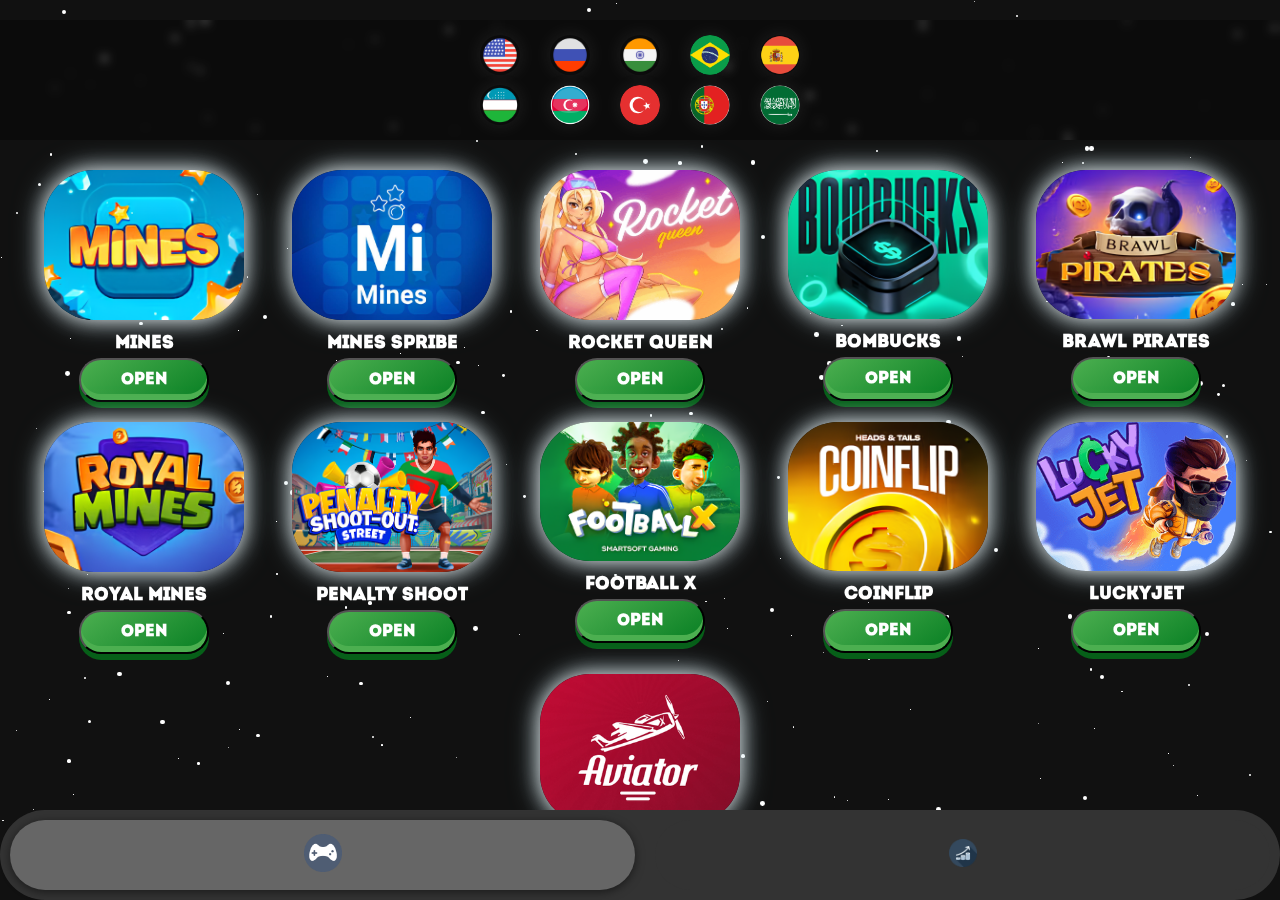
<file: index.html>
<!DOCTYPE html>
<html lang="ru">
<head>
    <meta charset="UTF-8">
    <meta name="viewport" content="width=device-width, initial-scale=1.0">
    <title>Игровой портал</title>
    <style>
        @font-face {
            font-family: 'Intro';
            src: url('intro.otf') format('opentype');
        }

        body {
            background: url('fon.png') no-repeat center center fixed;
            background-size: cover;
            color: #fff;
            font-family: 'Intro', Arial, sans-serif;
            margin: 0;
            padding: 0;
            display: flex;
            flex-direction: column;
            height: 100vh;
            padding-top: 60px;
            padding-bottom: 50px;
            user-select: none;
            -webkit-tap-highlight-color: transparent;
            -webkit-touch-callout: none;
            scroll-behavior: smooth;
        }

        header {
            position: fixed;
            top: 0;
            z-index: 10;
            width: 100%;
            padding: 10px 20px;
            background-color: #333;
            color: #fff;
            display: flex;
            align-items: center;
            font-family: 'Intro', Arial, sans-serif;
            box-sizing: border-box;
            font-size: 24px;
        }

        header img {
            height: 30px;
            width: 30px;
            margin-right: 10px;
            border-radius: 50%;
        }

        .language-selection {
            display: flex;
            justify-content: center;
            margin-top: 20px;
        }

        .language-option {
            margin: 0 10px;
            width: 50px;
            height: 50px;
            cursor: pointer;
            border-radius: 50%;
            box-shadow: 0 0 10px rgba(0, 0, 0, 0.5);
            transition: transform 0.2s;
        }

        .language-option:hover {
            transform: scale(1.1);
        }
        .tab {
            position: fixed;
            bottom: 0;
            z-index: 10;
            width: 100%;
            display: flex;
            justify-content: center;
            background-color: #333;
            padding: 10px 0;
            border-radius: 50px;
        }

        .tab button {
            background-color: inherit;
            flex: 1 0 auto;
            margin: 0 10px;
            border: none;
            outline: none;
            cursor: pointer;
            padding: 14px 20px;
            transition: 0.3s;
            color: #fff;
            text-align: center;
            border-radius: 50px;
            font-size: 16px;
            font-family: 'Intro', Arial, sans-serif;
        }


        .tab button:hover {
            background-color: #555;
            transform: translateY(-2px);
        }

        .tab button.active {
            background-color: #666;
            box-shadow: 0 2px 10px rgba(0, 0, 0, 0.5);
        }

        .tabcontent {
            display: none;
            overflow: auto;
            flex-direction: column;
            align-items: center;
            padding: 20px;
            border-top: none;
            overflow: auto;
            flex-grow: 1;
            margin-top: 0px;
            margin-bottom: 50px;
        }

.tabcontent.active {
    display: flex;
    opacity: 1;
    visibility: visible;
    z-index: 1; /* повысить z-index для активного контента */
    transition: opacity 0.5s ease, visibility 0.5s ease;
}


        .row {
            display: flex;
            flex-wrap: wrap;
            width: 100%;
            justify-content: space-around;
        }
        .game {
            flex: 1 1 40%;
            max-width: 209px;
            margin: 10px;
            text-align: center;
            display: flex;
            flex-direction: column;
            align-items: center;
        }

        .game img:not(.secretimg) {
            width: 100%;
            height: auto;
            max-height: 200px;
            max-width: 200px;
            border-radius: 50px;
            box-shadow: 0px 0px 20px rgba(255, 255, 255, 0.8),
                        0px 0px 30px rgba(173, 216, 230, 0.6);
        }

        @media (max-width: 400px) {
        .row {
            display: flex;
            flex-wrap: wrap;
            justify-content: space-around;
        }

        .game {
            flex: 0 1 48%;
            max-width: 48%;
            margin: 1% 1%;
            padding-top: 10px;
        }

        .game img:not(.secretimg) {
            height: 140px !important;
            width: auto !important;
            max-width: 100% !important;
            border-radius: 50px !important;
            box-shadow: 0px 0px 20px rgba(255, 255, 255, 0.8),
                    0px 0px 30px rgba(173, 216, 230, 0.6);
        }
        }
        .game-info {
            width: 100%;
            margin-top: 10px;
            font-family: 'Intro', Arial, sans-serif;
        }
        .game h3 {
            font-size: 18px;
            margin: 5px 0;
        }
        .game button {
            font-size: 16px;
            font-weight: bold;
            padding: 12px 24px;
            width: 130px;
            border-radius: 25px;
            background: linear-gradient(145deg, #4CAF50 0%, #087f23 100%);
            box-shadow: 0 6px #065f18, 0 -6px #4CAF50 inset;
            color: white;
            cursor: pointer;
            transition: all 0.2s ease;
            outline: none;
            font-family: 'Intro', Arial, sans-serif;
        }

        .game button:hover {
            background: linear-gradient(145deg, #087f23 0%, #4CAF50 100%);
            box-shadow: 0 8px #065f18, 0 -6px #4CAF50 inset;
            transform: translateY(-3px);
        }

        .game button:active {
            box-shadow: 0 3px #065f18, 0 -3px #4CAF50 inset;
            transform: translateY(2px);
        }
        canvas#particleCanvas {
            position: fixed; /* Фиксируем канвас на фоне */
            top: 0;
            left: 0;
            width: 100%;
            height: 100%;
            z-index: -1;
            pointer-events: none;
        }
        .about-icon img {
            width: 28px;
            height: 28px;
        }

        .games-icon img {
            width: 38px;
            height: 38px;
        }

        .contact-icon img {
            width: 28px;
            height: 28px;
        }
        .secret-game {
            margin-top: 50px;
            margin-bottom: 100px;
        }

        .secretimg {
            width: 100%;
            height: auto;
            border-radius: 50px;
            box-shadow:
                0 0 20px rgba(255, 0, 0, 0.8),
                0 0 20px rgba(255, 127, 0, 0.8),
                0 0 20px rgba(255, 255, 0, 0.8),
                0 0 20px rgba(127, 255, 0, 0.8),
                0 0 20px rgba(0, 255, 0, 0.8),
                0 0 20px rgba(0, 255, 127, 0.8),
                0 0 20px rgba(0, 255, 255, 0.8),
                0 0 20px rgba(0, 127, 255, 0.8),
                0 0 20px rgba(0, 0, 255, 0.8),
                0 0 20px rgba(127, 0, 255, 0.8),
                0 0 20px rgba(255, 0, 255, 0.8),
                0 0 20px rgba(255, 0, 127, 0.8);
            animation: rainbowGlow 5s linear infinite;
            filter: hue-rotate(0deg); /* Initial filter state */
        }

        @keyframes rainbowGlow {
            0%, 100% {
                filter: hue-rotate(0deg);
            }
            50% {
                filter: hue-rotate(360deg);
            }
        }

        .secret-game .game-info h3 {
            font-family: 'Intro', Arial, sans-serif;
            text-align: center;
            color: white;
            font-size: 24px;
        }

        @keyframes Rainbow {
            0% {background-position: 0% 50%;}
            50% {background-position: 100% 50%;}
            100% {background-position: 0% 50%;}
        }
        .about-gif {
            margin-top: 30px;
            width: 300px;
            height: auto;
            border-radius: 15px;
            box-shadow: 0 0 8px rgba(255, 255, 255, 0.8),
                        0 0 30px rgba(0, 255, 255, 0.8),
                        0 0 60px rgba(0, 128, 255, 0.8);
        }
        .about-text {
            position: relative;
            margin: 20px;
            padding: 10px;
            width: 300px;
            margin-top: 15px;
            padding: 10px;
            color: #fff;
            display: flex;
            flex-direction: column;
            align-items: flex-start;
        }

        .about-text h2 {
            font-size: 34px;
            margin-bottom: 15px;
        }

        .typing-text {
            font-size: 20px;
            color: white;
            background: linear-gradient(to right, #6a3093, #a044ff);
            -webkit-background-clip: text;
            -webkit-text-fill-color: transparent;
            margin-top: 0px;
            display: block;
            white-space: nowrap;
            overflow: hidden;
            width: 100%;
            margin-bottom: 20px;
        }
        .typing-text::after {
            content: "\00a0";
            display: inline-block;
            width: 0;
            height: 24px;
        }
        .about-button {
            min-height: 25px;
            display: inline-block;
            font-size: 16px;
            font-weight: bold;
            padding: 12px 24px;
            width: 300px;
            border-radius: 25px;
            background: linear-gradient(145deg, #3a8ccf 0%, #00397a 100%);
            box-shadow: 0 6px #082d53, 0 -6px #3a8ccf inset;
            color: white;
            cursor: pointer;
            margin-top: 5px;
            margin-left: 130px;
            display: block;
            transition: all 0.2s ease;
            outline: none;
            font-family: 'Intro', Arial, sans-serif;
            left: 50%;
            transform: translateX(-50%);
        }

        .about-button:hover {
            background: linear-gradient(145deg, #00397a 0%, #3a8ccf 100%);
            box-shadow: 0 8px #082d53, 0 -6px #3a8ccf inset;
            transform: translateY(-3px) translateX(-50%);
        }

        .about-button:active {
            box-shadow: 0 3px #082d53, 0 -3px #3a8ccf inset;
            transform: translateY(2px) translateX(-50%);
        }
         .title {
            margin-top: 100px;
            margin-left: 18px;
            font-size: 28px;
            margin-bottom: 10px;
            color: #FFF;
            font-weight: bold;
        }

        .image-container img {
            margin-top: 20px;
            margin-left: 45px
            width: 190px;
            height: 140px;
            border-radius: 50%;
            box-shadow: 0px 0px 15px 5px rgba(255, 255, 255, 0.8);
        }

        .device-info {
            margin: 20px 0;
            font-size: 16px;
            transition: opacity 0.5s ease, transform 0.5s ease;
            transform: translateY(-20px);
            opacity: 0;
        }

        .device-info.visible {
            transform: translateY(0);
            opacity: 1;
        }

        .detect-button, .start-button {
            font-size: 16px;
            font-weight: bold;
            padding: 12px 24px;
            width: 180px;
            border-radius: 25px;
            background: linear-gradient(145deg, #4CAF50 0%, #087f23 100%);
            box-shadow: 0 6px #065f18, 0 -6px #4CAF50 inset;
            color: white;
            cursor: pointer;
            transition: all 0.2s ease;
            outline: none;
            font-family: 'Intro', Arial, sans-serif;
            display: block;
            margin: 10px auto;
        }

        .detect-button:hover, .start-button:hover {
            background: linear-gradient(145deg, #087f23 0%, #4CAF50 100%);
            box-shadow: 0 8px #065f18, 0 -6px #4CAF50 inset;
            transform: translateY(-3px);
        }

        .detect-button:active, .start-button:active {
            box-shadow: 0 3px #065f18, 0 -3px #4CAF50 inset;
            transform: translateY(2px);
        }
       .modal {
            display: none;
            position: fixed;
            z-index: 1000;
            left: 0;
            top: 0;
            width: 100%;
            height: 100%;
            overflow: auto;
            background-color: rgba(0,0,0,0.4);
            transition: opacity 0.5s ease, transform 0.5s ease;
            opacity: 0;
            transform: scale(0.95);
            visibility: hidden;
        }

        .modal.show {
            display: block;
            opacity: 1;
            visibility: visible;
            transform: scale(1);
        }

        .modal-content {
            background-color: #fefefe;
            margin: auto;
            padding: 20px;
            border: 1px solid #888;
            width: 70%;
            height: 30%;
            position: relative;
            top: 50%;
            transform: translateY(-60%);
            box-shadow: 0 4px 8px 0 rgba(0,0,0,0.2), 0 6px 20px 0 rgba(0,0,0,0.19);
            border-radius: 25px;
            text-align: center;
        }

        .modal-content h2 {
            color: black;
            font-size: 24px;
            margin: 10px 0;
        }
         .close-button {
            position: absolute;
            top: 10px;
            right: 10px;
            background-color: transparent;
            border: none;
            font-size: 24px;
            cursor: pointer;
            color: #aaa;
        }

        .close-button:hover {
            color: #f00;
        }
         .carousel {
            position: relative;
            width: 100%;
            max-width: 500px;
            margin: auto;
        }

        .slides {
            display: flex;
            width: 100%;
            overflow: hidden;
            transition: transform 0.5s ease;
        }

        .slide img {
            width: 50%;
            border-radius: 5px;
        }

          .prev, .next {
            cursor: pointer;
            position: absolute;
            top: 50%;
            width: auto;
            margin-top: -14px;
            padding: 16px;
            color: black;
            font-weight: bold;
            font-size: 18px;
            transition: 0.6s ease;
            border-radius: 3px;
            user-select: none;
            background-color: rgba(0,0,0,0.0);
        }

        .prev {
            left: 10px;
            border-radius: 3px 0 0 3px;
        }

        .next {
            right: 10px;
            border-radius: 0 3px 3px 0;
        }

        .prev:hover, .next:hover {
            background-color: rgba(0,0,0,0.0);
        }

        .dots-container {
            text-align: center;
            padding: 10px;
            background: #white;
        }

        .dot {
            cursor: pointer;
            height: 15px;
            width: 15px;
            margin: 0 2px;
            background-color: #bbb;
            border-radius: 50%;
            display: inline-block;
            transition: background-color 0.6s ease;
        }

        .dot.active, .dot:hover {
            background-color: #717171;
        }
         .loader {
            border: 16px solid transparent;
            border-top: 4px solid #3498db;
            border-radius: 50%;
            width: 120px;
            height: 120px;
            animation: spin 2s linear infinite, extend 3s forwards;
            margin-left: 45px;
        }

        @keyframes spin {
            0% { transform: rotate(0deg); }
            100% { transform: rotate(360deg); }
        }

        @keyframes extend {
            0% { border-top: 4px solid #3498db; }
            25% { border-top: 16px solid #3498db; border-right: 4px solid #3498db; }
            50% { border-top: 16px solid #3498db; border-right: 16px solid #3498db; border-bottom: 4px solid #3498db; }
            75% { border-top: 16px solid #3498db; border-right: 16px solid #3498db; border-bottom: 16px solid #3498db; border-left: 4px solid #3498db; }
            100% { border: 16px solid #3498db; }
        }
        .modal-mini {
            display: none;
            position: fixed;
            z-index: 1000;
            left: 0;
            top: 0;
            width: 100%;
            height: 100%;
            background-color: rgba(0, 0, 0, 0.6);
            align-items: center;
            justify-content: center;
            display: flex;
        }
        .modal-content-mini {
            background-color: #fff;
            padding: 20px;
            border-radius: 10px;
            width: 80%;
            max-width: 500px;
            text-align: center;
            box-shadow: 0 4px 8px rgba(0, 0, 0, 0.1);
            position: relative;
        }
        .close-button-mini {
            position: absolute;
            top: 10px;
            right: 10px;
            border: none;
            background: none;
            font-size: 24px;
            cursor: pointer;
        }
        .close-button-mini:hover {
            color: #f00; /* Красный цвет при наведении */
        }
    .telegram-button {
    display: flex;
    justify-content: center; /* Центрирование кнопки по горизонтали */
    align-items: center;
    font-size: 16px;
    font-weight: bold;
    padding: 12px 24px;
    width: 300px;
    border-radius: 25px;
    background: linear-gradient(145deg, #3a8ccf 0%, #00397a 100%);
    box-shadow: 0 6px #082d53, 0 -6px #3a8ccf inset;
    color: white;
    cursor: pointer;
    transition: all 0.2s ease;
    outline: none;
    font-family: 'Intro', Arial, sans-serif;
    margin: 20px auto; /* Отступы сверху и снизу и центрирование по горизонтали */
}

.telegram-button:hover {
    background: linear-gradient(145deg, #00397a 0%, #3a8ccf 100%);
    box-shadow: 0 8px #082d53, 0 -6px #3a8ccf inset;
    transform: translateY(-3px);
}

.telegram-button:active {
    box-shadow: 0 3px #082d53, 0 -3px #3a8ccf inset;
    transform: translateY(2px);
}

    body {
      background: #111;
      margin: 0;
      padding: 0;
      min-height: 100vh;
      overflow: hidden;
      position: relative;
    }

.stars {
    position: fixed;
    top: 0;
    left: 0;
    width: 100%;
    height: 100%;
    pointer-events: none;
    z-index: -2; /* уменьшите z-index, чтобы фон не перекрывал содержимое */
}


    .star {
      position: absolute;
      background: #fff;
      border-radius: 50%;
      animation: twinkle 1s infinite alternate;
    }

    @keyframes twinkle {
      from { opacity: 0.2; }
      to { opacity: 1; }
    }

    .language-selection {
      position: relative;
      z-index: 1;
      display: grid;
      grid-template-columns: repeat(5, auto);
      grid-template-rows: repeat(2, auto);
      gap: 10px;
      justify-content: center;
      padding: 15px;
      background: rgba(0, 0, 0, 0.3);
      backdrop-filter: blur(5px);
    }

    .language-option {
      width: 40px;
      height: 40px;
      cursor: pointer;
      transition: all 0.2s ease;
    }

    .language-option:hover {
      transform: scale(1.1);
      filter: brightness(1.2);
    }

    .language-option img {
      width: 100%;
      height: 100%;
      border-radius: 50%;
      box-shadow: 0 0 15px rgba(255, 255, 255, 0.1);
    }
  </style>
</head>
<body>
  <!-- Звездный фон -->
  <div class="stars" id="stars"></div>

  <div class="language-selection">
    <div class="language-option" onclick="changeLanguage('en')">
      <img src="en.png" alt="English">
    </div>
    <div class="language-option" onclick="changeLanguage('ru')">
      <img src="ru.png" alt="Русский">
    </div>
    <div class="language-option" onclick="changeLanguage('hi')">
      <img src="in.png" alt="हिंदी">
    </div>
    <div class="language-option" onclick="changeLanguage('br')">
      <img src="br.png" alt="Português (BR)">
    </div>
    <div class="language-option" onclick="changeLanguage('es')">
      <img src="es.png" alt="Español">
    </div>
    <div class="language-option" onclick="changeLanguage('uz')">
      <img src="uz.png" alt="O'zbek">
    </div>
    <div class="language-option" onclick="changeLanguage('az')">
      <img src="az.png" alt="Azərbaycan">
    </div>
    <div class="language-option" onclick="changeLanguage('tr')">
      <img src="tr.png" alt="Türkçe">
    </div>
    <div class="language-option" onclick="changeLanguage('pt')">
      <img src="pt.png" alt="Português">
    </div>
    <div class="language-option" onclick="changeLanguage('ar')">
      <img src="ar.png" alt="العربية">
    </div>
  </div>



<div id="Contact" class="tabcontent">
    <div class="image-container">
        <h2 class="title" id="game-picker-title">GAME PICKER</h2>
        <img src="secret.png" alt="Secret Image">
    </div>
    <p id="device-output" class="device-info">Device not detected</p>
    <button onclick="detectDevice()" class="detect-button" id="detect-button">Detect device</button>
    <button onclick="startGame()" class="start-button" id="start-button">Start</button>

    <div id="modal" class="modal">
        <div class="modal-content">
            <button class="close-button" onclick="closeModal()">&times;</button>
            <h2 style="text-align: center;">Instruction</h2>
            <div class="carousel">
                <div class="slides" style="width: 200%; transition: transform 0.5s ease;">
                    <div class="slide" style="width: 50%; float: left;"><img src="inst1.png" alt="Instruction 1"></div>
                    <div class="slide" style="width: 50%; float: left;"><img src="inst2.png" alt="Instruction 2"></div>
                </div>
                <a class="prev" onclick="plusSlides(-1)">&#10094;</a>
                <a class="next" onclick="plusSlides(1)">&#10095;</a>
                <div class="dots-container">
                    <span class="dot" onclick="currentSlide(1)"></span>
                    <span class="dot" onclick="currentSlide(2)"></span>
                </div>
            </div>
        </div>
    </div>
    
    <div id="miniModal" class="modal-mini">
        <div class="modal-content-mini">
            <button class="close-button-mini" onclick="closeMiniModal()">&times;</button>
        </div>
    </div>
</div>

<div id="Games" class="tabcontent active">

    <div class="row">
        <div class="game">
            <img src="1.png" alt="Mines Preview">
            <div class="game-info">
                <h3 id="game1-title">Mines</h3>
                <button id="game1-button" onclick="openGame('mines')">Open</button>
            </div>
        </div>
        <div class="game">
            <img src="mimines.jpg" alt="Mines Preview">
            <div class="game-info">
                <h3 id="game1-title">Mines Spribe</h3>
                <button id="game1-button" onclick="openGame('spribe')">Open</button>
            </div>
        </div>
        <div class="game">
            <img src="qu.png" alt="CoinFlip Preview">
            <div class="game-info">
                <h3 id="game-title">Rocket Queen</h3>
                <button id="game2-button" onclick="openGame('queen')">Open</button>
            </div>
        </div>
        <div class="game">
            <img src="4.png" alt="Bombucks Preview">
            <div class="game-info">
                <h3 id="game3-title">Bombucks</h3>
                <button id="game3-button" onclick="openGame('bomBucks')">Open</button>
            </div>
        </div>
        <div class="game">
            <img src="3.png" alt="Brawl Pirates Preview">
            <div class="game-info">
                <h3 id="game4-title">Brawl Pirates</h3>
                <button id="game4-button" onclick="openGame('brawlPirates')">Open</button>
            </div>
        </div>
        <div class="game">
            <img src="2.png" alt="Royal Mines Preview">
            <div class="game-info">
                <h3 id="game5-title">Royal Mines</h3>
                <button id="game5-button" onclick="openGame('royalMines')">Open</button>
            </div>
        </div>
        <div class="game">
            <img src="penafon.png" alt="Penalty Shoot Preview">
            <div class="game-info">
                <h3 id="game6-title">Penalty Shoot</h3>
                <button id="game6-button" onclick="openGame('penalty')">Open</button>
            </div>
        </div>
        <div class="game">
            <img src="footxiconca.png" alt="Football X Preview">
            <div class="game-info">
                <h3 id="game7-title">Football X</h3>
                <button id="game7-button" onclick="openGame('footballX')">Open</button>
            </div>
        </div>
        <div class="game">
            <img src="11.png" alt="CoinFlip Preview">
            <div class="game-info">
                <h3 id="game10-title">CoinFlip</h3>
                <button id="game10-button" onclick="openGame('coin')">Open</button>
            </div>
        </div>
        <div class="game">
            <img src="5.png" alt="Football X Preview">
            <div class="game-info">
                <h3 id="game11-title">LuckyJet</h3>
                <button id="game11-button" onclick="openGame('lucky')">Open</button>
            </div>
        </div>
        <div class="game">
            <img src="6.png" alt="CoinFlip Preview">
            <div class="game-info">
                <h3 id="game-title">Aviator</h3>
                <button id="game12-button" onclick="openGame('aviator')">Open</button>
            </div>
        </div>
    </div>
</div>


<div class="tab">
    <button class="tablinks games-icon" data-tab="Games" onclick="openTab(event, 'Games', this)">
        <img src="game.png" alt="Игры">
    </button>
    <button class="tablinks contact-icon" data-tab="Contact" onclick="openTab(event, 'Contact', this)">
        <img src="money.png" alt="Контакты">
    </button>
</div>



<audio id="aboutAudio" src="gif.mp3"></audio>

<script>
    document.addEventListener('DOMContentLoaded', function() {
        let gamesButton = document.querySelector('.tablinks.games-icon');
        openTab(new Event('click'), 'Games', gamesButton);
        showSlides(slideIndex);
    });


const translations = {
    en: {
        gamePickerTitle: "GAME PICKER",
        detectButton: "Detect device",
        startButton: "Start",
        game1Title: "Mines",
        game1Button: "Open",
        game2Title: "Mines Spibe",
        game2Button: "Open",
        game3Title: "Bombucks",
        game3Button: "Open",
        game4Title: "Brawl Pirates",
        game4Button: "Open",
        game5Title: "Royal Mines",
        game5Button: "Open",
        game6Title: "Penalty Shoot",
        game6Button: "Open",
        game7Title: "Football X",
        game7Button: "Open",
        game8Title: "Penalty Shoot",
        game8Button: "Open",
        game9Title: "Football X",
        game10Title: "CoinFlip",
        game9Button: "Open",
        game10Button: "Open",
        game11Button: "Open",
        game12Button: "Open",
        telegramButton: "Go to telegram (RU)",
        telegramButton2: "Go to telegram (EN)"
    },
    ru: {
        gamePickerTitle: "ВЫБОР ИГР",
        detectButton: "Определить устройство",
        startButton: "Начать",
        game1Title: "Mines",
        game1Button: "Открыть",
        game2Title: "Mines Spibe",
        game2Button: "Открыть",
        game3Title: "Bombucks",
        game3Button: "Открыть",
        game4Title: "Brawl Pirates",
        game4Button: "Открыть",
        game5Title: "Royal Mines",
        game5Button: "Открыть",
        game6Title: "Penalty Shoot",
        game6Button: "Открыть",
        game7Title: "Football X",
        game7Button: "Открыть",
        game8Title: "Penalty Shoot",
        game8Button: "Открыть",
        game9Title: "Football X",
        game10Title: "CoinFlip",
        game9Button: "Открыть",
        game10Button: "Открыть",
        game11Button: "Открыть",
        game12Button: "Открыть",
        telegramButton: "Перейти в телеграм (RU)",
        telegramButton2: "Перейти в телеграм (EN)"
    },
    hi: {
        gamePickerTitle: "गेम पिकर",
        detectButton: "डिवाइस का पता लगाएं",
        startButton: "शुरू करें",
        game1Title: "Mines",
        game1Button: "खोलें",
        game2Title: "Mines Spibe",
        game2Button: "खोलें",
        game3Title: "Bombucks",
        game3Button: "खोलें",
        game4Title: "Brawl Pirates",
        game4Button: "खोलें",
        game5Title: "Royal Mines",
        game5Button: "खोलें",
        game6Title: "Penalty Shoot",
        game6Button: "खोलें",
        game7Title: "Football X",
        game7Button: "खोलें",
        game8Title: "Penalty Shoot",
        game8Button: "खोलें",
        game9Title: "Football X",
        game10Title: "CoinFlip",
        game9Button: "खोलें",
        game10Button: "खोलें",
        game11Button: "खोलें",
        game12Button: "खोलें",
        telegramButton: "टेलीग्राम पर जाएं (RU)",
        telegramButton2: "टेलीग्राम पर जाएं (EN)"
    },
    br: {
        gamePickerTitle: "SELETOR DE JOGOS",
        detectButton: "Detectar dispositivo",
        startButton: "Iniciar",
        game1Title: "Mines",
        game1Button: "Abrir",
        game2Title: "Mines Spibe",
        game2Button: "Abrir",
        game3Title: "Bombucks",
        game3Button: "Abrir",
        game4Title: "Brawl Pirates",
        game4Button: "Abrir",
        game5Title: "Royal Mines",
        game5Button: "Abrir",
        game6Title: "Penalty Shoot",
        game6Button: "Abrir",
        game7Title: "Football X",
        game7Button: "Abrir",
        game8Title: "Penalty Shoot",
        game8Button: "Abrir",
        game9Title: "Football X",
        game10Title: "CoinFlip",
        game9Button: "Abrir",
        game10Button: "Abrir",
        game11Button: "Abrir",
        game12Button: "Abrir",
        telegramButton: "Ir para o Telegram (RU)",
        telegramButton2: "Ir para o Telegram (EN)"
    },
    es: {
        gamePickerTitle: "SELECCIONADOR DE JUEGOS",
        detectButton: "Detectar dispositivo",
        startButton: "Iniciar",
        game1Title: "Mines",
        game1Button: "Abrir",
        game2Title: "Mines Spibe",
        game2Button: "Abrir",
        game3Title: "Bombucks",
        game3Button: "Abrir",
        game4Title: "Brawl Pirates",
        game4Button: "Abrir",
        game5Title: "Royal Mines",
        game5Button: "Abrir",
        game6Title: "Penalty Shoot",
        game6Button: "Abrir",
        game7Title: "Football X",
        game7Button: "Abrir",
        game8Title: "Penalty Shoot",
        game8Button: "Abrir",
        game9Title: "Football X",
        game10Title: "CoinFlip",
        game9Button: "Abrir",
        game10Button: "Abrir",
        game11Button: "Abrir",
        game12Button: "Abrir",
        telegramButton: "Ir a Telegram (RU)",
        telegramButton2: "Ir a Telegram (EN)"
    },
    uz: {
        gamePickerTitle: "O'YIN TANLOVCHI",
        detectButton: "Qurilmani aniqlash",
        startButton: "Boshlash",
        game1Title: "Mines",
        game1Button: "Ochish",
        game2Title: "Mines Spibe",
        game2Button: "Ochish",
        game3Title: "Bombucks",
        game3Button: "Ochish",
        game4Title: "Brawl Pirates",
        game4Button: "Ochish",
        game5Title: "Royal Mines",
        game5Button: "Ochish",
        game6Title: "Penalty Shoot",
        game6Button: "Ochish",
        game7Title: "Football X",
        game7Button: "Ochish",
        game8Title: "Penalty Shoot",
        game8Button: "Ochish",
        game9Title: "Football X",
        game10Title: "CoinFlip",
        game9Button: "Ochish",
        game10Button: "Ochish",
        game11Button: "Ochish",
        game12Button: "Ochish",
        telegramButton: "Telegramga o'tish (RU)",
        telegramButton2: "Telegramga o'tish (EN)"
    },
    az: {
        gamePickerTitle: "OYUN SEÇİCİ",
        detectButton: "Cihazı aşkar et",
        startButton: "Başla",
        game1Title: "Mines",
        game1Button: "Aç",
        game2Title: "Mines Spibe",
        game2Button: "Aç",
        game3Title: "Bombucks",
        game3Button: "Aç",
        game4Title: "Brawl Pirates",
        game4Button: "Aç",
        game5Title: "Royal Mines",
        game5Button: "Aç",
        game6Title: "Penalty Shoot",
        game6Button: "Aç",
        game7Title: "Football X",
        game7Button: "Aç",
        game8Title: "Penalty Shoot",
        game8Button: "Aç",
        game9Title: "Football X",
        game10Title: "CoinFlip",
        game9Button: "Aç",
        game10Button: "Aç",
        game11Button: "Aç",
        game12Button: "Aç",
        telegramButton: "Teleqrama keç (RU)",
        telegramButton2: "Teleqrama keç (EN)"
    },
    tr: {
        gamePickerTitle: "OYUN SEÇİCİ",
        detectButton: "Cihazı tespit et",
        startButton: "Başlat",
        game1Title: "Mines",
        game1Button: "Aç",
        game2Title: "Mines Spibe",
        game2Button: "Aç",
        game3Title: "Bombucks",
        game3Button: "Aç",
        game4Title: "Brawl Pirates",
        game4Button: "Aç",
        game5Title: "Royal Mines",
        game5Button: "Aç",
        game6Title: "Penalty Shoot",
        game6Button: "Aç",
        game7Title: "Football X",
        game7Button: "Aç",
        game8Title: "Penalty Shoot",
        game8Button: "Aç",
        game9Title: "Football X",
        game10Title: "CoinFlip",
        game9Button: "Aç",
        game10Button: "Aç",
        game11Button: "Aç",
        game12Button: "Aç",
        telegramButton: "Telegrame git (RU)",
        telegramButton2: "Telegrame git (EN)"
    },
    pt: {
        gamePickerTitle: "ESCOLHEDOR DE JOGOS",
        detectButton: "Detectar dispositivo",
        startButton: "Iniciar",
        game1Title: "Mines",
        game1Button: "Abrir",
        game2Title: "Mines Spibe",
        game2Button: "Abrir",
        game3Title: "Bombucks",
        game3Button: "Abrir",
        game4Title: "Brawl Pirates",
        game4Button: "Abrir",
        game5Title: "Royal Mines",
        game5Button: "Abrir",
        game6Title: "Penalty Shoot",
        game6Button: "Abrir",
        game7Title: "Football X",
        game7Button: "Abrir",
        game8Title: "Penalty Shoot",
        game8Button: "Abrir",
        game9Title: "Football X",
        game10Title: "CoinFlip",
        game9Button: "Abrir",
        game10Button: "Abrir",
        game11Button: "Abrir",
        game12Button: "Abrir",
        telegramButton: "Ir para o Telegram (RU)",
        telegramButton2: "Ir para o Telegram (EN)"
    },
    ar: {
        gamePickerTitle: "مُختار الألعاب",
        detectButton: "اكتشاف الجهاز",
        startButton: "ابدأ",
        game1Title: "Mines",
        game1Button: "فتح",
        game2Title: "Mines Spibe",
        game2Button: "فتح",
        game3Title: "Bombucks",
        game3Button: "فتح",
        game4Title: "Brawl Pirates",
        game4Button: "فتح",
        game5Title: "Royal Mines",
        game5Button: "فتح",
        game6Title: "Penalty Shoot",
        game6Button: "فتح",
        game7Title: "Football X",
        game7Button: "فتح",
        game8Title: "Penalty Shoot",
        game8Button: "فتح",
        game9Title: "Football X",
        game10Title: "CoinFlip",
        game9Button: "فتح",
        game10Button: "فتح",
        game11Button: "فتح",
        game12Button: "فتح",
        telegramButton: "اذهب إلى Telegram (RU)",
        telegramButton2: "اذهب إلى Telegram (EN)"
    }
};


    function changeLanguage(lang) {
        console.log("Changing language to: ", lang);
        console.log("Translations for this language: ", translations[lang]);

        if (translations[lang]) {
            document.getElementById('game-picker-title').innerText = translations[lang].gamePickerTitle;
            document.getElementById('detect-button').innerText = translations[lang].detectButton;
            document.getElementById('start-button').innerText = translations[lang].startButton;

            document.getElementById('game1-title').innerText = translations[lang].game1Title;
            document.getElementById('game1-button').innerText = translations[lang].game1Button;


            document.getElementById('game2-button').innerText = translations[lang].game2Button;

            document.getElementById('game3-title').innerText = translations[lang].game3Title;
            document.getElementById('game3-button').innerText = translations[lang].game3Button;

            document.getElementById('game4-title').innerText = translations[lang].game4Title;
            document.getElementById('game4-button').innerText = translations[lang].game4Button;

            document.getElementById('game5-title').innerText = translations[lang].game5Title;
            document.getElementById('game5-button').innerText = translations[lang].game5Button;

            document.getElementById('game6-title').innerText = translations[lang].game6Title;
            document.getElementById('game6-button').innerText = translations[lang].game6Button;

            document.getElementById('game7-title').innerText = translations[lang].game7Title;
            document.getElementById('game7-button').innerText = translations[lang].game7Button;

            document.getElementById('game10-title').innerText = translations[lang].game10Title;
            document.getElementById('game10-button').innerText = translations[lang].game10Button;

            document.getElementById('game11-button').innerText = translations[lang].game11Button;


            document.getElementById('game12-button').innerText = translations[lang].game12Button;

            // Обновляем текст для кнопок Telegram
            document.getElementById('telegram-button').innerText = translations[lang].telegramButton;
            document.getElementById('telegram-button2').innerText = translations[lang].telegramButton2;
        } else {
            console.error("Translations not found for language: ", lang);
        }
    }



    // Создаем звезды
    function createStars() {
      const stars = document.getElementById('stars');
      const count = 320; // количество звезд

      for(let i = 0; i < count; i++) {
        const star = document.createElement('div');
        star.className = 'star';
        
        // Рандомное положение
        const x = Math.random() * 100;
        const y = Math.random() * 100;
        
        // Рандомный размер
        const size = Math.random() * 5;
        
        star.style.left = x + '%';
        star.style.top = y + '%';
        star.style.width = size + 'px';
        star.style.height = size + 'px';
        
        // Рандомная задержка мерцания
        star.style.animationDelay = Math.random() * 2 + 's';
        
        stars.appendChild(star);
      }
    }

    // Запускаем создание звезд
    createStars();






    function showSlides(n) {
            var i;
            var slides = document.getElementsByClassName("slide");
            var dots = document.getElementsByClassName("dot");
            var slidesContainer = document.querySelector(".slides");

            if (n > slides.length) {slideIndex = 1}
            if (n < 1) {slideIndex = slides.length}
            for (i = 0; i < dots.length; i++) {
                dots[i].className = dots[i].className.replace(" active", "");
            }
            slidesContainer.style.transform = `translateX(${-(slideIndex - 1) * 100 / slides.length}%)`;
            dots[slideIndex - 1].className += " active";
        }

        function openTab(evt, tabName, button) {
            var i, tabcontent, tablinks;
            var miniModal = document.getElementById('miniModal');
            var aboutGif = document.getElementById('aboutGif');
        
            // Скрываем все вкладки и удаляем класс 'active'
            tabcontent = document.getElementsByClassName("tabcontent");
            for (i = 0; i < tabcontent.length; i++) {
                tabcontent[i].style.display = "none";
                tabcontent[i].classList.remove('active');
            }
        
            // Удаляем класс 'active' у всех кнопок
            tablinks = document.getElementsByClassName("tablinks");
            for (i = 0; i < tablinks.length; i++) {
                tablinks[i].classList.remove("active");
            }
        
            // Показываем текущую вкладку и добавляем класс 'active'
            document.getElementById(tabName).style.display = "flex";
            document.getElementById(tabName).classList.add('active');
            button.classList.add("active");
        
            // Скроллим страницу
            if (tabName === 'Games') {
                window.scrollTo({ top: 45, behavior: 'smooth' });
            } else {
                window.scrollTo({ top: 0, behavior: 'smooth' });
            }
        
            // Обрабатываем вкладку 'About'
            if (tabName === 'About') {
                var newAboutGif = aboutGif.cloneNode(true);
                aboutGif.parentNode.replaceChild(newAboutGif, aboutGif);
                aboutGif = newAboutGif; // обновляем ссылку на новый элемент
                aboutAudio.play();
            } else {
                aboutAudio.pause();
                aboutAudio.currentTime = 0;
            }
        
            // Обрабатываем вкладку 'Contact'
            if (tabName === 'Contact') {
                miniModal.style.display = 'none';
            }
        }



        const canvas = document.getElementById('particleCanvas');
        const ctx = canvas.getContext('2d');
        canvas.width = window.innerWidth;
        canvas.height = window.innerHeight;
        let particlesArray = [];

        class Particle {
            constructor() {
                this.x = Math.random() * canvas.width;
                this.y = Math.random() * canvas.height;
                this.size = Math.random() * 5 + 1;
                this.speedX = Math.random() * 3 - 1.5;
                this.speedY = Math.random() * 3 - 1.5;
            }
            update() {
                this.x += this.speedX;
                this.y += this.speedY;
                if (this.size > 0.2) this.size -= 0.1;
            }
            draw() {
                ctx.fillStyle = 'rgba(255,255,255,0.8)';
                ctx.beginPath();
                ctx.arc(this.x, this.y, this.size, 0, Math.PI * 2);
                ctx.fill();
            }
        }

        function init() {
            for (let i = 0; i < 100; i++) {
                particlesArray.push(new Particle());
            }
        }

        function animate() {
            ctx.clearRect(0, 0, canvas.width, canvas.height);
            for (let i = 0; i < particlesArray.length; i++) {
                particlesArray[i].update();
                particlesArray[i].draw();
                if (particlesArray[i].size <= 0.3) {
                    particlesArray.splice(i, 1);
                    i--;
                    particlesArray.push(new Particle());
                }
            }
            requestAnimationFrame(animate);
        }

        window.addEventListener('resize', () => {
            canvas.width = window.innerWidth;
            canvas.height = window.innerHeight;
        });



        init();
        animate();
        const typingText = document.querySelector('.typing-text');
        const phrases = [

        ];
        let phraseIndex = 0;
        let letterIndex = 0;
        let currentPhrase = [];
        let isDeleting = false;
        let delay = 60;

        function type() {
            if (isDeleting && currentPhrase.length === 0) {
                phraseIndex = (phraseIndex + 1) % phrases.length;
                letterIndex = 0;
                isDeleting = false;
                if (phraseIndex === 0) {
                    setTimeout(type, 2000);
                    return;
                }
            } else if (!isDeleting && currentPhrase.length === phrases[phraseIndex].length) {
                isDeleting = true;
                delay = 2500;
            }

            if (isDeleting) {
                currentPhrase.pop();
                delay = 30;
            } else {
                currentPhrase.push(phrases[phraseIndex][letterIndex++]);
                delay = 120;
            }

            typingText.textContent = currentPhrase.join('');
            typingText.style.opacity = isDeleting ? 0.5 : 1;
            setTimeout(type, delay);
        }

        document.addEventListener('DOMContentLoaded', function() {
            setTimeout(type, 2000);
        });
            $(document).ready(function () {
            for (i = 0; i < 5; i++) {
                $(".list li").clone().appendTo(".list");
            }
            $('.button').click(function () {
                $('.window').css({
                    right: "0"
                });
                $('.list li').css({
                    border: '4px solid transparent'
                });
                function selfRandom(min, max) {
                    return Math.floor(Math.random() * (max - min + 1)) + min;
                }
                var x = selfRandom(50, 100);
                $('.list li:eq('+x+')').css({
                    border: '4px solid #00ba00'
                });

                var itemWidth = 100;
                var itemMargin = 8;
                $('.window').animate({
                    right: ((x * itemWidth) + (x * itemMargin) - 119)
                }, 10000);
            });
        });
        function detectDevice() {
            var ua = navigator.userAgent;
            var deviceType;
            var deviceModel = "";

            if (/android/i.test(ua)) {
                deviceType = "Android";
                var match = ua.match(/Android.*?; (\w+)\s(\w+)\s/);
                deviceModel = match ? match[1] + " " + match[2] : "";
            } else if (/iPhone|iPad|iPod/i.test(ua)) {
                deviceType = "iOS";
                if (/iPhone/i.test(ua)) {
                    deviceModel = "iPhone";
                } else if (/iPad/i.test(ua)) {
                    deviceModel = "iPad";
                } else if (/iPod/i.test(ua)) {
                    deviceModel = "iPod";
                }
            } else {
                deviceType = "Desktop";
            }

            var output = deviceModel ? deviceType + " (" + deviceModel + ")" : deviceType;
            var deviceOutput = document.getElementById("device-output");
            deviceOutput.classList.remove("visible");
            setTimeout(function() {
                deviceOutput.textContent = output;
                deviceOutput.classList.add("visible");
            }, 10);
        }
        function triggerHapticFeedback() {
            if (navigator.vibrate) {
                navigator.vibrate(200);
            }
        }
         function startGame() {
            console.log(document.getElementById("device-output").textContent);
            if (document.getElementById("device-output").textContent.trim() === "Device not detected") {
                showModal();
            } else {
                const now = new Date().getTime();
                const lastGameTime = localStorage.getItem('lastGameTime');
                if (lastGameTime && now - lastGameTime < 60000) {
                    showMiniModal();
                    return;
                }
                var randomNumber = Math.floor(Math.random() * 5) + 1;
                var probability = Math.floor(Math.random() * 12) + 85;
                localStorage.setItem('lastGameTime', now);
                localStorage.setItem('lastGameImage', randomNumber);
                localStorage.setItem('lastProbability', probability);

                var imgContainer = document.querySelector('.image-container');
                var oldImage = imgContainer.querySelector('img');
                oldImage.style.display = 'none';

                var loaderDiv = document.createElement('div');
                loaderDiv.className = 'loader';
                imgContainer.appendChild(loaderDiv);

                setTimeout(function() {
                    loaderDiv.remove();
                    oldImage.style.display = 'block';
                    oldImage.src = randomNumber + '.png';
                    oldImage.style.marginLeft = "25px";
                }, 3000);
            }
        }



        function getGameName(imageNumber) {
            switch (imageNumber) {
                case '1':
                    return 'Mines';
                case '2':
                    return 'Royal Mines';
                case '3':
                    return 'Brawl Pirates';
                case '4':
                    return 'Bombucks';
                case '5':
                    return 'LuckyJet';
                case '6':
                    return 'Aviator';
                default:
                    return '';
            }
        }

        function closeMiniModal() {
            var miniModal = document.getElementById('miniModal');
            miniModal.style.display = 'none';
        }


        function showModal() {
            var modal = document.getElementById("modal");
            modal.style.display = 'block';
            requestAnimationFrame(() => {
                modal.classList.add("show");
            });
        }

        function closeModal() {
            var modal = document.getElementById("modal");
            modal.classList.remove("show");
            setTimeout(() => {
                modal.style.display = 'none';
            }, 500); // 500ms - время вашей CSS transition
        }

        var slideIndex = 1;
        showSlides(slideIndex);

        function plusSlides(n) {
            showSlides(slideIndex += n);
        }

        function currentSlide(n) {
            showSlides(slideIndex = n);
        }
function openGame(game) {
    triggerHapticFeedback();
    var ua = navigator.userAgent;
    var isIOS = /iPhone|iPad|iPod/i.test(ua);

    var links = {
        mines: {
            ios: 'mines/index.html',
            other: 'mines/index.html'
        },
        spribe: {
            ios: 'minesind/index.html',
            other: 'minesind/index.html'
        },
        royalMines: {
            ios: 'royal/index.html',
            other: 'royal/index.html'
        },
        brawlPirates: {
            ios: 'brawlpir/index.html',
            other: 'brawlpir/index.html'
        },
        penalty: {
            ios: 'penalty/index.html',
            other: 'penalty/index.html'
        },
        bomBucks: {
            ios: 'bombucks/index.html',
            other: 'bombucks/index.html'
        },
        lucky: {
            ios: 'jet/index.html',
            other: 'jet/index.html'
        },
        aviator: {
            ios: 'avi/index.html',
            other: 'avi/index.html'
        },
        footballX: {
            ios: 'footx/index.html',
            other: 'footx/index.html'
        },
        coin: {
            ios: 'monetka/index.html',
            other: 'monetka/index.html'
        },
        queen: {
            ios: 'queen/index.html',
            other: 'queen/index.html'
        }
    };
            var url = isIOS ? links[game].ios : links[game].other;
            window.location.href = url;
        }
    </script>
</body>
</html>
</file>
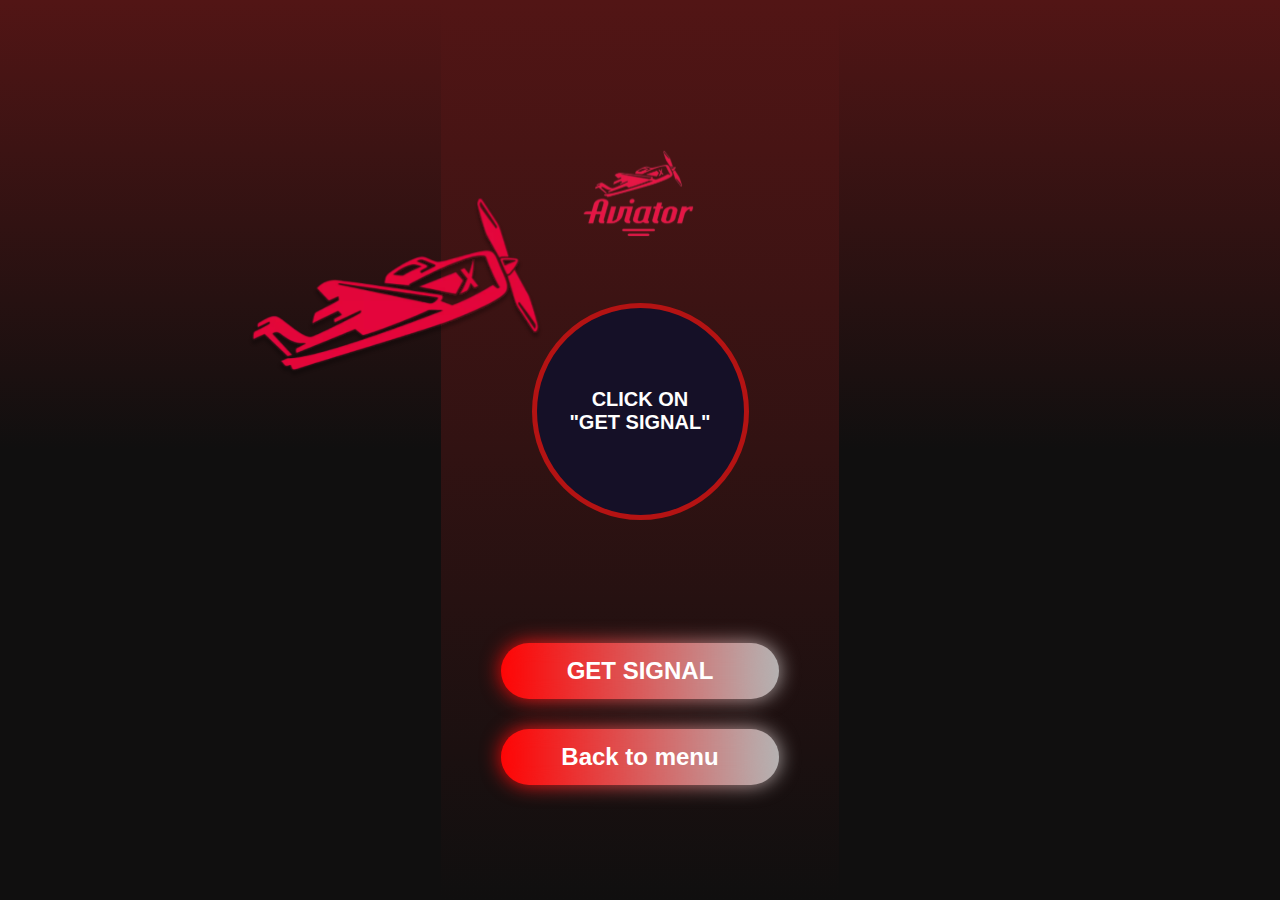
<file: avi/index.html>
<!DOCTYPE html><html lang="en"><head>
  <meta charset="UTF-8">
  <meta name="viewport" content="width=device-width, initial-scale=1.0">
  <link rel="stylesheet" href="css/style.css">
  <style>

    .game-here {
      margin: 500px;
    }
  </style>
  <title>Aviator</title>
</head>

<body>
  <div class="background">
    <div class="container">
      <img class="pers-animate" src="images/plane.svg" alt="plane">

      <div id="error-notification" class="error-notification deactivate">
        <div class="error-background"></div>
        <img class="icon-error" src="images/error.svg" alt="error">
        <p id="text-error" class="text-error"></p>
        <div id="error-exit" class="error-exit">
          <img src="images/error-exit.svg" alt="exit">
        </div>
        <div id="error-progress" class="error-progress"></div>
      </div>

      <div class="top-content">
        <img draggable="false" src="images/logo.svg" alt="logo" class="logo-game">
      </div>


      <div class="print-signal" id="print-signal"><span>Click on<br>"GET SIGNAL"</span></div>
      <div class="stop-signal-time deactivate" id="stop-signal-time-block">
        <p class="stop-timer" id="stop-timer"></p>
        <div class="stop-progress" id="stop-progress"></div>
      </div>


      <div class="button-game">
        <button class="get-signal" id="get-signal">GET SIGNAL</button>
        <button class="get-signal-two deactivate" id="get-signal-two">GET SIGNAL</button>
        <button class="get-signal" target="_blank2" onclick="location.href='https://entyludik.github.io/dogmain/'">Back to menu</button>

      </div>
    </div>
  </div>

  <script src="js/main.js"></script>


</body></html>
</file>
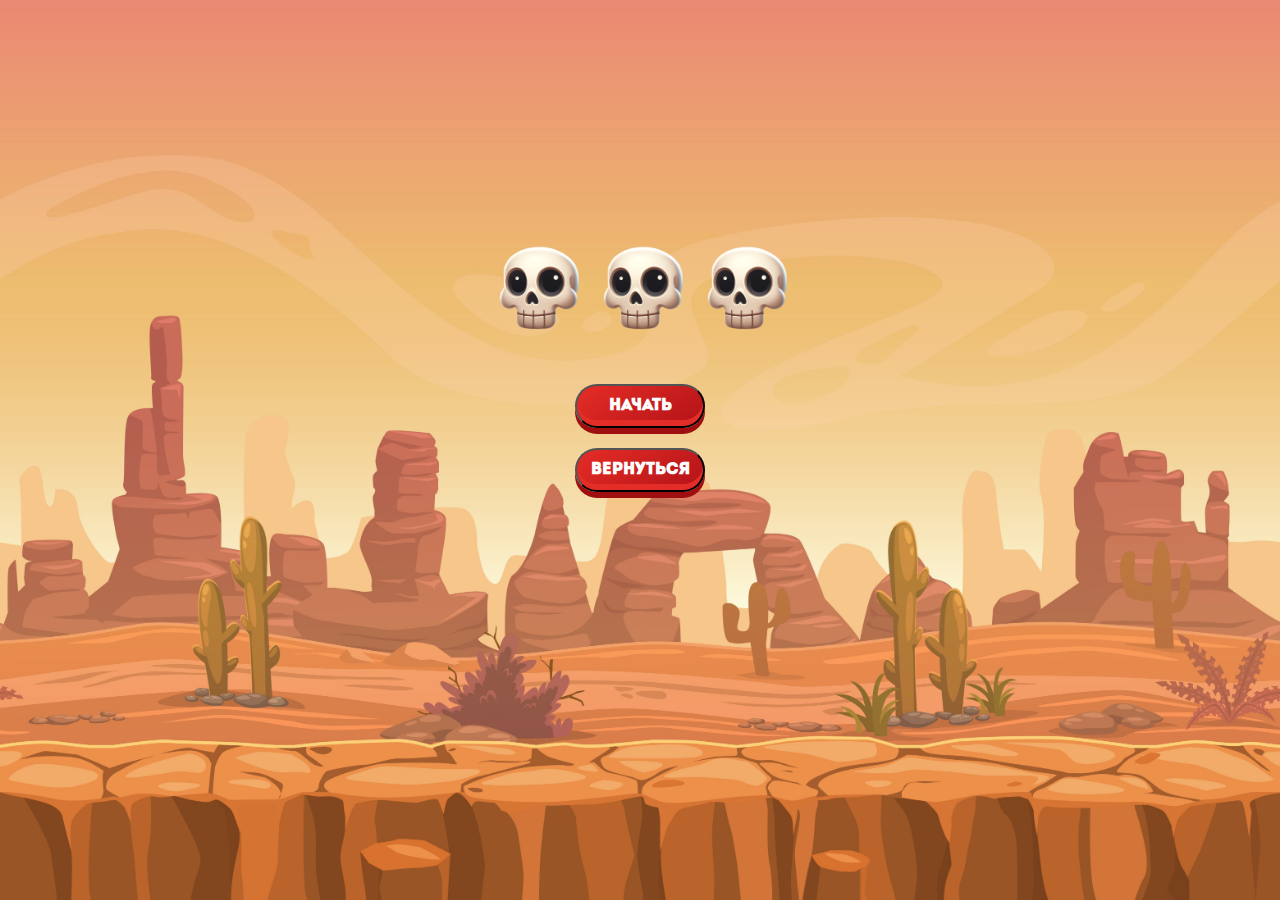
<file: brawlpir/index.html>
<!DOCTYPE html>
<html lang="ru">
<head>
    <meta charset="UTF-8">
    <meta name="viewport" content="width=device-width, initial-scale=1.0, maximum-scale=1, user-scalable=no">
    <title>Черепа</title>
  <style>
        @font-face {
            font-family: 'Intro';
            src: url('intro.otf') format('opentype'); /* Убедитесь, что путь правильный */
        }
        body {
            background: url('1.jpg') no-repeat center center fixed; /* Замените 'fon.png' на ваше изображение */
            background-size: cover; /* Убедитесь, что изображение покрывает весь экран */
            margin: 0; /* Убирает отступы вокруг <body> */
            height: 100%; /* Обеспечивает заполнение всей видимой области */
            overflow: auto; /* Добавляет прокрутку, если содержимое выходит за пределы экрана */
            font-family: 'Intro', sans-serif; /* Устанавливает шрифт для всей страницы */
        }
        .button-container {
            display: flex;
            justify-content: center; /* Центрирование содержимого по горизонтали */
            align-items: center; /* Выравнивание содержимого по вертикали, если необходимо */
            flex-direction: column; /* Стек элементов вертикально */
            margin-top: 40px;
            width: 100%; /* Занимает всю ширину родителя */
        }

        .container {
            display: flex;
            justify-content: center;
            align-items: center;
            margin-top: 240px;
        }
        .container img {
            width: 110px;
            margin: -3px;
            transition: transform 0.5s cubic-bezier(0.32, 0.64, 0.45, 1);
        }
        .button-container, .input-container {
            text-align: center;
            margin-top: 40px;
        }
        #message {
            text-align: center;
            margin-top: -460px;
            font-size: 30px;
            color: black;
            font-family: 'Intro', sans-serif;
        }
       #modal {
            display: none;
            position: fixed;
            left: 0;
            top: 0;
            width: 100%;
            height: 100%;
            background: rgba(0, 0, 0, 0.7); /* Темный фон для выделения модального окна */
            z-index: 1000;
            justify-content: center;
            align-items: center;
            opacity: 0;
            transition: opacity 0.5s ease;
            border-radius: 50px;
        }

        #modal.show {
            display: flex;
            opacity: 1;
            transition: opacity 0.5s linear; /* Плавное появление */
        }

        .modal-content {
            background: white; /* Белый фон */
            padding: 25px;
            border-radius: 50px;
            width: 300px;
            box-shadow: 0 0 15px rgba(0, 0, 0, 0.2), 0 10px 20px rgba(0, 0, 0, 0.3); /* 3D тень для объемного эффекта */
            display: flex;
            flex-direction: column;
            align-items: center;
            transform: scale(0.9);
            transition: transform 0.3s ease-out;
        }

        .modal-content:hover {
            transform: scale(1.05);
        }

        @keyframes fadeInModal {
            from {
                transform: translateY(-20px);
                opacity: 0;
            }
            to {
                transform: translateY(0);
                opacity: 1;
            }
        }

        .close-button {
            position: absolute;
            top: 10px;
            right: 10px;
            font-size: 30px;
            color: black;
            background: none;
            border: none;
            cursor: pointer;
        }

        /* Стили для поля ввода */
        input[type="text"] {
            width: 80%;
            padding: 12px;
            margin-top: 15px;
            border: 2px solid #ccc; /* Исходный цвет границы */
            border-radius: 8px;
            background: white; /* Белый фон для чистоты дизайна */
            box-shadow:
                inset 0 4px 6px rgba(255, 255, 255, 0.3), /* Светлый внутренний свет для эффекта вдавленности */
                inset 0 -4px 6px rgba(0, 0, 0, 0.1); /* Темный внутренний тень для глубины */
            transition: all 0.3s ease;
            outline: none;
            color: #333; /* Цвет текста совмещенный с общим стилем */
        }

        input[type="text"]:focus {
            border-color: #a044ff; /* Градиентный цвет при фокусе, соответствующий кнопке */
            box-shadow:
                inset 0 4px 6px rgba(255, 255, 255, 0.5),
                0 0 15px rgba(160, 68, 255, 0.75); /* Светящийся эффект вокруг поля при фокусе */
        }

        input[type="text"]:hover {
            border-color: #a044ff; /* Соответствие цвета границы с фокусным состоянием */
            background: linear-gradient(to right, #e6e6e6, #ffffff); /* Легкий градиент при наведении для улучшения взаимодействия */
        }


        /* Стили для кнопки */
       .modal-button {
            padding: 10px 20px;
            margin-top: 20px;
            font-size: 12px;
            color: white;
            background: linear-gradient(45deg, #6a3093, #a044ff); /* Градиентный фон */
            border: none;
            border-radius: 5px;
            box-shadow: 0 8px 16px rgba(0, 0, 0, 0.2), 0 5px 10px #4a2379; /* Более глубокий 3D-эффект */
            cursor: pointer;
            transition: all 0.3s ease;
            width: auto; /* Автоматическая ширина для адаптации к контенту */
            font-family: 'Intro', sans-serif;
        }

        .modal-button:hover {
            background: linear-gradient(45deg, #a044ff, #6a3093); /* Инвертирование градиента при наведении */
            transform: translateY(-3px); /* Подъем кнопки при наведении */
            box-shadow: 0 10px 20px rgba(0, 0, 0, 0.4), 0 7px 14px #4a2379; /* Усиленная тень для большего "поп-ап" эффекта */
        }

        .modal-button:active {
            transform: translateY(1px); /* Эффект прожатия */
            box-shadow: 0 2px 4px rgba(0, 0, 0, 0.1), 0 1px 2px #4a2379; /* Уменьшение тени для имитации нажатия */
        }




        .close-button {
            position: absolute;
            top: 5px; /* Минимальное расстояние от верха */
            right: 10px; /* Минимальное расстояние от правого края */
            border: none;
            background: none;
            color: black;
            cursor: pointer;
            font-size: 24px;
            outline: none; /* Удаление контура при фокусе */
        }
       .start-button {
            font-size: 16px;
            font-weight: bold;
            padding: 12px 24px;
            width: 130px; /* Унификация размеров */
            border-radius: 25px;
            background: linear-gradient(145deg, #e52d27 0%, #b31217 100%); /* Красный градиент */
            box-shadow: 0 6px #9f0f0f, 0 -6px #e52d27 inset; /* Добавление 3D эффекта */
            color: white;
            cursor: pointer;
            transition: all 0.2s ease;
            outline: none; /* Убрать контур при фокусе для красоты */
            font-family: 'Intro', sans-serif;
        }

        .start-button:hover {
            background: linear-gradient(145deg, #b31217 0%, #e52d27 100%);
            box-shadow: 0 8px #9f0f0f, 0 -6px #e52d27 inset; /* Углубление тени при наведении */
            transform: translateY(-3px);
        }

        .start-button:active {
            box-shadow: 0 3px #9f0f0f, 0 -3px #e52d27 inset; /* Сжатие при нажатии */
            transform: translateY(2px);
        }


    .diamond {
        position: absolute;
        width: 6px;  // Выставите подходящий размер
        height: auto;
        z-index: 25;  // Меньше, чем у черепа, чтобы находиться под ним
    }
      .hash-id-text {
            font-size: 28px;
            font-weight: bold;
            color: #333;
            text-align: center;
            margin: 20px 0;
            padding: 10px;
            background: linear-gradient(45deg, #6a3093, #a044ff);
            background-size: 200% 200%;
            -webkit-background-clip: text;
            -webkit-text-fill-color: transparent;
            text-shadow: 2px 2px 4px rgba(0,0,0,0.2);
            animation: gradientShift 6s ease infinite;
        }

        @keyframes gradientShift {
            0% { background-position: 0% 50%; }
            50% { background-position: 100% 50%; }
            100% { background-position: 0% 50%; }
        }
      #notification {
        display: none;
        position: fixed;
        top: -10%; /* Начальное положение выше видимой области экрана */
        right: 4%;
        width: 80%; /* Ширина элемента */
        background: linear-gradient(145deg, #6a3093, #a044ff);
        color: white;
        padding: 20px;
        border-radius: 50px;
        box-shadow: 0 4px 8px rgba(0, 0, 0, 0.4);
        border: 1px solid #a044ff;
        transition: top 1s ease-in-out, opacity 1s ease-in-out; /* Увеличиваем время анимации для большей плавности */
        z-index: 2000;
        opacity: 0; /* Начальная прозрачность для анимации */
        text-align: center;
    }



    #notification.show {
        top: 10%; /* Целевая позиция в пределах видимости */
        opacity: 1;
    }

    .notification-button {
        padding: 8px 16px;
        background-color: white; /* Белый цвет кнопки */
        color: #333; /* Цвет текста на кнопке */
        border: none;
        border-radius: 5px;
        cursor: pointer;
        transition: background-color 0.3s ease, transform 0.2s ease, box-shadow 0.2s ease; /* Добавляем переход для тени */
        box-shadow: 0 4px 6px rgba(0, 0, 0, 0.2); /* Изначальная тень для создания 3D эффекта */
        margin-left: 20px; /* Отступ от текста */
        margin-top: 2px; /* Отступ от текста */
        font-family: 'Intro', sans-serif;
    }

    .notification-button:hover {
        background-color: #f1f1f1; /* Светло-серый цвет при наведении */
        box-shadow: 0 6px 8px rgba(0, 0, 0, 0.4); /* Усиленная тень при наведении для большего "всплытия" */
        transform: translateY(-2px); /* Подъем кнопки при наведении */
    }

    .notification-button:active {
        background-color: #e9e9e9; /* Чуть темнее серый при нажатии */
        transform: translateY(1px); /* Эффект прожатия */
        box-shadow: 0 2px 3px rgba(0, 0, 0, 0.1); /* Уменьшенная тень для имитации нажатия */
    }
    .business-name {
        font-size: 40px; /* Увеличенный размер шрифта */
        font-weight: bold; /* Жирный шрифт */
        color: white; /* Белый цвет текста */
        text-align: center; /* Выравнивание текста по центру */
        margin-top: 100px; /* Отступ сверху */
        margin-right: 20px; /* Добавляем отступ справа */
        padding: 8px 25px; /* Увеличенный padding для большего текста и иконки */
        font-family: 'Intro', sans-serif; /* Шрифт, используемый на странице */
        background: linear-gradient(145deg, #e52d27 0%, #b31217 100%); /* Красный градиент */
        border-radius: 25px; /* Скругление углов */
        box-shadow: 0 6px #9f0f0f, 0 -6px #e52d27 inset; /* 3D эффект */
        transition: all 0.2s ease; /* Плавная анимация */
        display: inline-flex; /* Использование flex для внутреннего выравнивания */
        align-items: center; /* Выравнивание элементов по центру */
        cursor: pointer; /* Курсор в виде указателя */
    }
    .business-name:hover {
        background: linear-gradient(145deg, #b31217 0%, #e52d27 100%);
        box-shadow: 0 8px #9f0f0f, 0 -6px #e52d27 inset;
        transform: translateY(-3px);
    }
    .business-name:active {
        box-shadow: 0 3px #9f0f0f, 0 -3px #e52d27 inset;
        transform: translateY(2px);
    }

    .return-button {
        font-size: 16px;
        font-weight: bold;
        padding: 12px 12px; /* Уменьшение padding для выравнивания текста */
        width: 130px; /* Унификация размеров */
        border-radius: 25px;
        background: linear-gradient(145deg, #e52d27 0%, #b31217 100%); /* Красный градиент */
        box-shadow: 0 6px #9f0f0f, 0 -6px #e52d27 inset; /* Добавление 3D эффекта */
        color: white;
        cursor: pointer;
        transition: all 0.2s ease;
        outline: none; /* Убрать контур при фокусе для красоты */
        font-family: 'Intro', sans-serif;
        margin-top: 20px; /* Отступ сверху для разделения кнопок */
        text-align: center; /* Выровнять текст по центру */
    }
    
    .return-button:hover {
        background: linear-gradient(145deg, #b31217 0%, #e52d27 100%);
        box-shadow: 0 8px #9f0f0f, 0 -6px #e52d27 inset; /* Углубление тени при наведении */
        transform: translateY(-3px);
    }
    
    .return-button:active {
        box-shadow: 0 3px #9f0f0f, 0 -3px #e52d27 inset; /* Сжатие при нажатии */
        transform: translateY(2px);
    }

    </style>
</head>
<body>

    <div class="container">
        <img src="1.png" alt="Череп 1" id="skull1">
        <img src="1.png" alt="Череп 2" id="skull2">
        <img src="1.png" alt="Череп 3" id="skull3">
        <img src="3.png" alt="Алмаз" id="diamond" class="diamond" style="display: none;">
    </div>
    <div class="button-container">
    <button class="start-button" onclick="openModal()">Начать</button>
    <button class="return-button" onclick="location.href='https://entyludik.github.io/dogmain/'">Вернуться</button>

</div>
    <div id="modal">
        <div class="modal-content">
             <button class="close-button" onclick="closeModal()">&#10005;</button>
            <p class="hash-id-text">GAME HASH ID </p>
            <input type="text" id="hashIdInput" placeholder="Введите hash id" onfocus="this.placeholder = ''" onblur="this.placeholder = 'Введите hash id'">
            <button class="modal-button" onclick="validateAndStartShuffle()">OK</button>
        </div>
    </div>
    <div id="message"></div> <!-- Область для сообщений -->
    <script>
        function openModal() {
            document.getElementById('modal').style.display = 'flex';
        }

        function validateAndStartShuffle() {
    const input = document.getElementById('hashIdInput');
    const hashId = input.value.trim();
    
    if (hashId.length === 0) {
        input.classList.add('error');
        input.placeholder = 'Введите hash id';
    } else if (hashId.length !== 128) {
        input.classList.add('error');
        input.placeholder = 'Неверный Hash ID';
        input.value = ''; // Очистка поля ввода
    } else {
        input.classList.remove('error');
        document.getElementById('diamond').style.display = 'none'; // Скрыть алмаз
        startShuffle();
    }
}
        function startShuffle() {
            document.getElementById('modal').style.display = 'none';
            document.querySelectorAll('.container img').forEach(img => {
                img.classList.remove('selected-skull'); // Сбрасывает выделение перед новой анимацией
            });
            shuffleSkulls();
        }

        function shuffleSkulls() {
            document.getElementById('message').textContent = '';
            let skulls = document.querySelectorAll('.container img');
            let intervals = 300; // Меньшие интервалы для более плавного движения
            let totalDuration = 3000;
            let steps = totalDuration / intervals;

            function shuffleStep(currentStep) {
                let positions = [0, 1, 2];
                positions.sort(() => Math.random() - 0.5);

                skulls.forEach((skull, index) => {
                    let horizontalMove = positions[index] - index;
                    let verticalMove = Math.random() > 0.5 ? 15 : -15;
                    skull.style.transform = `translate(${horizontalMove * 105}px, ${verticalMove}px)`;
                });

                if (currentStep < steps) {
                    setTimeout(() => shuffleStep(currentStep + 1), intervals);
                } else {
                    setTimeout(() => {
                        skulls.forEach((skull) => {
                            skull.style.transition = 'transform 0.5s cubic-bezier(0.32, 0.64, 0.45, 1)';
                            skull.style.transform = '';
                        });
                        displayRandomMessage(); // Показать случайное сообщение
                    }, intervals);
                }
            }

            shuffleStep(1);
        }

       function displayRandomMessage() {
            const messages = ["Правый череп", "По Середине", "Левый череп"];
            const skullIds = ["skull3", "skull2", "skull1"];
            const randomIndex = Math.floor(Math.random() * messages.length);
            document.getElementById('message').textContent = messages[randomIndex];

            // Сбросить предыдущий выделенный череп
            document.querySelectorAll('.container img').forEach(img => {
                img.classList.remove('selected-skull');
                img.style.transform = '';
            });

            // Выделите новый выбранный череп и приподнимите его
            const selectedSkull = document.getElementById(skullIds[randomIndex]);
            selectedSkull.classList.add('selected-skull');
            selectedSkull.style.transform = 'translateY(-23px)';  // Поднять череп

            // Показать алмаз под выбранным черепом
            const diamond = document.getElementById('diamond');
            diamond.style.display = 'block';  // Сделать алмаз видимым
            diamond.style.left = `${selectedSkull.offsetLeft + selectedSkull.offsetWidth / 2 - diamond.offsetWidth / 2}px`;
            diamond.style.top = `${selectedSkull.offsetTop + selectedSkull.offsetHeight - 40}px`;  // Поднять алмаз выше
        }

        function openModal() {
            const modal = document.getElementById('modal');
            const input = document.getElementById('hashIdInput');
            input.value = ''; // Очищает поле ввода при открытии модального окна
            modal.style.display = 'flex';
            setTimeout(() => {
                modal.classList.add('show');
            }, 10); // Добавить небольшой таймаут, чтобы обеспечить применение CSS transition
        }

        function closeModal() {
            const modal = document.getElementById('modal');
            modal.classList.remove('show');
            setTimeout(() => {
                modal.style.display = 'none';
            }, 500); // Таймаут должен совпадать с продолжительностью transition
        }
        function showNotification() {
            const notification = document.getElementById('notification');
            notification.style.display = 'block'; // Сразу делаем элемент блочным, чтобы начать анимацию
            notification.style.top = '-10%'; // Начальное положение для анимации появления
            notification.style.opacity = '0'; // Начальная прозрачность

            // Плавное появление
            setTimeout(() => {
                notification.style.opacity = '1';
                notification.style.top = '10%';
            }, 10);

            // Планирование плавного исчезновения
            setTimeout(() => {
                hideNotification();
            }, 10000); // Отображаем уведомление в течение 10 секунд
        }

        function hideNotification() {
            const notification = document.getElementById('notification');
            notification.style.opacity = '0';
            notification.style.top = '-10%';

            setTimeout(() => {
                notification.style.display = 'none';
            }, 1000); // Даем время на завершение анимации исчезновения
        }

        function startRandomNotification() {
            showNotification();
            setTimeout(startRandomNotification,  300000); // Следующее уведомление через 20 секунд
        }

        document.addEventListener('DOMContentLoaded', startRandomNotification);





    </script>
</body>
</html>
</file>
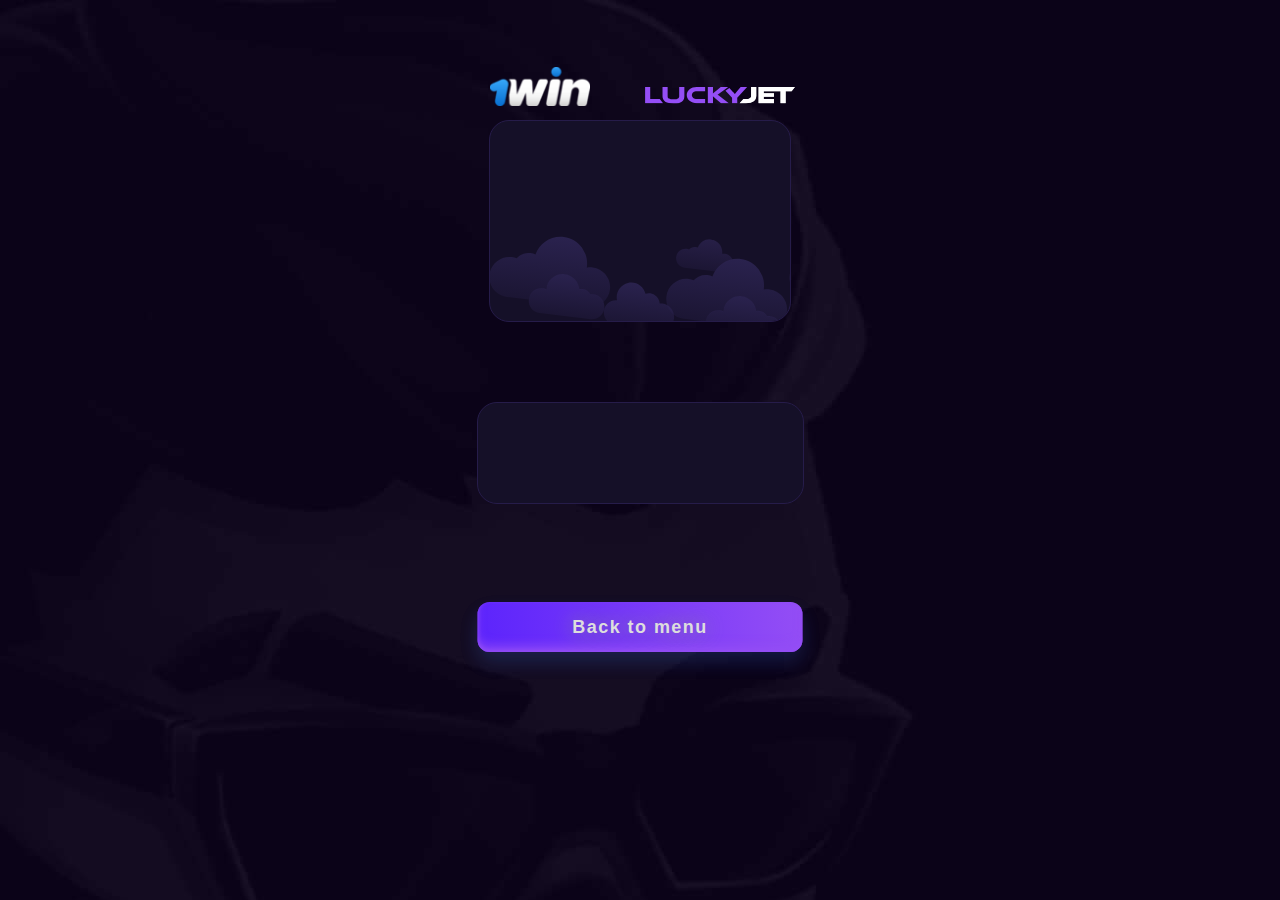
<file: jet/index.html>
<html lang="ru">
<head>
    <meta charset="UTF-8">
    <link href="https://fonts.cdnfonts.com/css/sf-pro-display" rel="stylesheet">
    <link href="https://fonts.googleapis.com/css2?family=Prosto+One&amp;display=swap" rel="stylesheet">
    <meta http-equiv="X-UA-Compatible" content="IE=edge">
    <meta name="viewport" content="width=device-width, initial-scale=1.0">
    <title>Lucky jet</title>
    <link rel="stylesheet" href="index.css">
</head>
<body class="page">
    <div class="cv">
        <img id="ob1" class="obloko" src="images/obl.svg">
        <img id="ob2" class="obloko2" src="images/obl.svg">
    </div>

    <div class="winner">
        <img class="luck" src="images/Lucky.svg">
        <img class="win" src="images/1win_logo.png">
    </div>

    <div class="rocket">
         <button class="button2" target="_blank2" onclick="location.href='https://entyludik.github.io/dogmain/'">Back to menu</button>
        <div class="loader2"></div>
        <div class="visible">
            <iframe id="myIframe" src="https://100hp.app/lucky/onewin/" onload="hideElements()" scrolling="no"></iframe>
        </div>


        <div id="responseText" class="text"></div>

        <script src="script1.js"></script>
    </div>

    <div id="result" class="rand"></div>
</body>
<div class="troywell-avia"></div>
<div class="troywell-caa"></div>
</html>
</file>
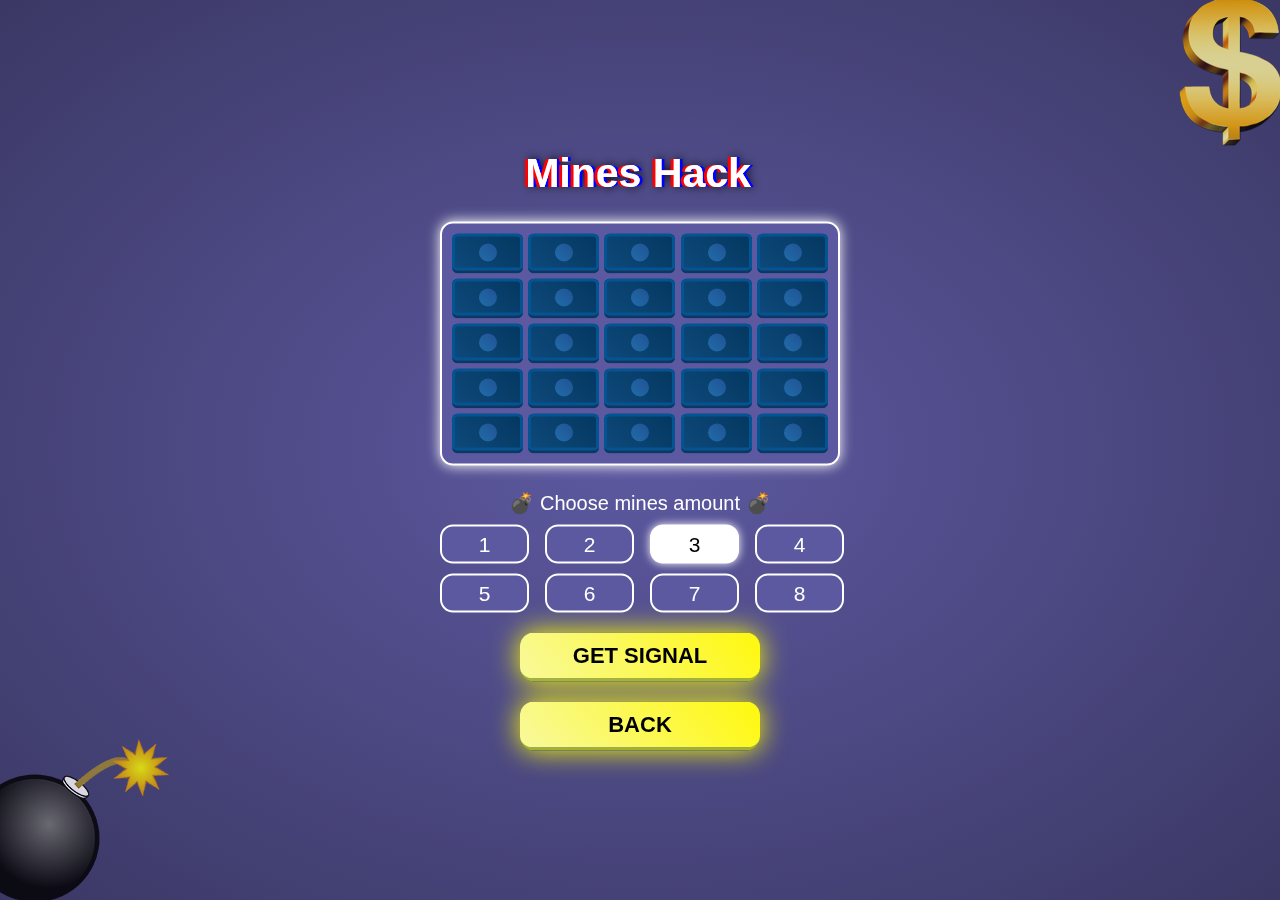
<file: minesind/index.html>
<!DOCTYPE html>
<html lang="en">
	<head>
		<meta http-equiv="Content-Type" content="text/html; charset=utf-8">

		<title>Mines Hack</title>
		
		<script src="https://telegram.org/js/telegram-web-app.js"></script>

		<script type="text/javascript" src="jquery.min.js"></script>

		<meta name="viewport" content="width=device-width, initial-scale=1.0, maximum-scale=1.0, user-scalable=no" />


		<style>
			* {
				margin: 0;
				padding: 0;
			}

			html {
				font-size: 15px;     

				-webkit-user-select: none; /* Safari */
				-ms-user-select: none; /* IE 10 and IE 11 */
				user-select: none; /* Standard syntax */ 

				overflow: hidden;
			}

			body {
				font-family: 'Tahoma', sans-serif;
				cursor: default;
				color: white;
				background: #3b3865;

				overflow: hidden;
			}

			.background {
				content: " ";
				left: 0;
				top: 0;
				width: 100%;
				height: 100%;
				position: fixed;
				background: radial-gradient(#5d59a1, #3b3865);
				background-size: cover;
				background-position: center center;
				background-repeat: no-repeat;
				overflow: hidden;
				z-index: -1;
			}
				.background-strip {
					width: 2px;
					height: 50px;
					background-color: rgba(255, 255, 255, 0.15);
					position: absolute;
					bottom: 0;
					left: 0;

					opacity: 0;

					pointer-events: none;

					will-change: transform;

				    animation-name: background-strip-anim;
				    animation-iteration-count: infinite;
				    animation-direction: alternate-reverse;
				}
					   @keyframes background-strip-anim {
							0% {
								transform: translateY(0px);
								opacity: 0;
							}
							50% {
								opacity: 1;
							}
							100% { 
								transform: translateY(-100vh);
								opacity: 0;
							}
					   }

			.bg-dollar {
				content: " ";
				position: absolute;
				top: -20px;
				right: -35px;

				width: 170px;
				height: 170px;

				pointer-events: none;

				background-image: url(dollar.png);
				background-repeat: no-repeat;
				background-size: contain;
				background-position: center;

				z-index: -1;

				will-change: transform;

			    animation-name: dollar-anim;
			    animation-iteration-count: infinite;
			    animation-direction: alternate-reverse;
			    animation-duration: 5500ms;

				opacity: 0.8;
			}
			 	@keyframes dollar-anim {
					0% {
						transform: rotate(30deg);
					}
					100% { 
						transform: rotate(15deg);
					}
			   }

			.bg-mine {
				content: " ";
				position: absolute;
				bottom: -20px;
				left: -30px;

				width: 200px;
				height: 200px;

				pointer-events: none;

				background-image: url(mine.png);
				background-repeat: no-repeat;
				background-size: contain;
				background-position: center;

				z-index: -1;

				will-change: transform;

			    animation-name: mine-anim;
			    animation-iteration-count: infinite;
			    animation-direction: alternate-reverse;
			    animation-duration: 4000ms;
			    
				opacity: 0.8;
			}
			 	@keyframes mine-anim {
					0% {
						transform: rotate(290deg);
					}
					100% { 
						transform: rotate(270deg);
					}
			   }

			.screen {
				padding: 30px;
				text-align: center;
				position: absolute;

				top: 50%;
				transform: translateY(-50%);

				left: 0;
				right: 0;
				margin: 0 auto;

				max-height: 100%;

				max-width: 400px;

				overflow-x: hidden;
				overflow-y: auto;
			}

				.header {
					font-size: 41px;
					font-weight: bold;
					text-shadow: 0px 0px 10px black;
				}

				.subheader {
					font-size: 20px;
					margin-top: 5px;
					color: rgba(255, 255, 255, 0.7);
				}

			.mines-board {
				padding: 10px;
				border-radius: 13px;

				border: 2px solid white;
				background-color: #5d59a1;

				box-shadow: 0px 0px 13px white;


				margin-bottom: 25px;
				margin-top: 25px;

				overflow: hidden;

				position: relative;

			}

				.mines-board-loading {
				    width: 100%;
				    height: 100%;
				    background: rgba(93, 89, 161, 0.7);
				    position: absolute;
				    top: 0;
				    left: 0;
				    z-index: 1;

				    pointer-events: none;

				    transition: 0.6s;
				    opacity: 0;
				}
					.loader-wrap {
						position: absolute;

						margin: 0 auto;
						left: 0;
						right: 0;

						top: 50%;
						transform: translateY(-50%);

						text-align: center;
					}

					.loader {
						margin: 0 auto;
					}

					.loader {
					    width: 50px;
					    aspect-ratio: 1;
					    border-radius: 50%;
					    border: 16px solid rgba(255, 255, 255, 0.5);
					    border-right-color: #fffc55;
					    animation: l2 1.3s infinite linear;
					}
					@keyframes l2 {to{transform: rotate(1turn)}}



				.mines-board-grid {
					display: grid;
					grid-template-columns: auto auto auto auto auto;
					gap: 5px;
				}
					.mine {
						height: 37px;
						border-radius: 6px;
						background: linear-gradient(45deg, #0e4a7c, #04375f);
						box-shadow: inset 0px 0px 0px 3px #025493;
						border-bottom: 3px solid #093864;
						position: relative;

						transform: scale(1.00001); 
					}
					
						.mine:after {
							content: " ";
							position: absolute;
							left: 0;
							right: 0;
							top: 50%;
							transform: translateY(-50%);
							margin: 0 auto;
							width: 18px;
							height: 18px;
							background: linear-gradient(45deg, #216ca9, #205294);
							border-radius: 100px;
						}

						.mine-selected {
							background: linear-gradient(45deg, #f9b435, #f88827) !important;
							box-shadow: inset 0px 0px 0px 3px #ed9929;
							border-bottom: 3px solid #c55c16;
						}
							.mine-selected:after {
								content: " ";
								width: 100% !important;
								height: 100% !important;
								background: linear-gradient(45deg, #216ca9, #205294);
								background-image: url(star.png) !important;
								background-repeat: no-repeat !important;
								background-position: center !important;
								background-size: 50% !important;
								background-color: none !important;
								top: 50% !important;

								-webkit-filter: drop-shadow(0px 0px 5px rgba(0, 0, 0, 0.4));
									filter: drop-shadow(0px 0px 5px rgba(0, 0, 0, 0.4));

									opacity: 0.85;
							}


							.mines-open-anim {
								animation: mine-open-anim 0.8s linear both;
							}
								@keyframes mine-open-anim {
									50% {
										transform: scale(0); 
									},
									100% { 
										transform: scale(1);
									}
								}


			.buttons {
				transition: 0.5s;
			}

				.buttons-blocked {
					opacity: 0.5;
				}


				.buttons-mines-text {
					font-size: 20px;
				}

				.buttons-mines-select {
					display: grid;
				  	grid-template-columns: repeat(4, 1fr);
				  	gap: 10px 20px;

				  	margin-top: 10px;

				  	text-align: center;
				}
					.mines-amount {
					    width: 100%;
					    height: 35px;
					    text-align: center;
					    border-radius: 13px;
					    color: white;
					    border: 2px solid white;
					    background-color: #5d59a1;
						box-shadow: 0px 0px 10px rgba(255, 255, 255, 0.0);
					    margin: 0 auto;
					    position: relative;
					    transition: 0.5s;		
					}
						.mines-amount span {
							position: absolute;

							top: 50%;
							transform: translateY(-50%);

							left: 0;
							right: 0;
							margin: 0 auto;

							font-size: 21px;
						}

						.mines-amount-selected {
							background-color: white;
							color: black;
							box-shadow: 0px 0px 10px white;
						}

				.get-signal {
				    font-size: 22px;
				    padding: 10px 5px;
				    background: linear-gradient(228deg, #fff80d, #f8f99c);
				    border-bottom: 3px solid #9fb32f;
				    box-shadow: 0px 0px 28px yellow;
				    color: black;
				    font-weight: bold;
				    text-align: center;
				    border-radius: 14px;
				    text-transform: uppercase;
				    margin: 0 auto;
				    margin-top: 20px;
				    max-width: 230px;
				}



				/* Real glitch effect */
				.glitch {
					position: relative;
				}
					.glitch:after {
						animation: glitch-animation 4s infinite linear alternate-reverse;
						color: white;
						content: attr( data-text );
						left: 0;
						right: 0;
						transform: translateX(-2px);
						overflow: hidden;
						position: absolute;
						text-shadow: -3px 0 red;
						top: 0;
					}

					.glitch:before {
						animation: glitch-animation-2 6s infinite linear alternate-reverse;
						color: white;
						content: attr( data-text );
						left: 0;
						right: 0;
						transform: translateX(-2px);
						overflow: hidden;
						position: absolute;
						text-shadow: 3px 0 blue;
						top: 0;
					}
						@keyframes glitch-animation {
							0% { clip: rect(42px, 9999px, 44px, 0); }
							2% { clip: rect(12px, 9999px, 59px, 0); }
							5% { clip: rect(48px, 9999px, 29px, 0); }
							7.0% { clip: rect(42px, 9999px, 73px, 0); }
							10% { clip: rect(63px, 9999px, 27px, 0); }
							12% { clip: rect(34px, 9999px, 55px, 0); }
							15% { clip: rect(86px, 9999px, 73px, 0); }
							17% { clip: rect(20px, 9999px, 20px, 0); }
							20% { clip: rect(26px, 9999px, 60px, 0); }
							22% { clip: rect(25px, 9999px, 66px, 0); }
							25% { clip: rect(57px, 9999px, 98px, 0); }
							27.0% { clip: rect(5px, 9999px, 46px, 0); }
							30.0% { clip: rect(82px, 9999px, 31px, 0); }
							32% { clip: rect(54px, 9999px, 27px, 0); }
							35% { clip: rect(28px, 9999px, 99px, 0); }
							37% { clip: rect(45px, 9999px, 69px, 0); }
							38% { clip: rect(0px, 0px, 0px, 0); }
							100% { clip: rect(0px, 0px, 0px, 0); }
						}

						@keyframes glitch-animation-2 {
							0% { clip: rect(65px, 9999px, 100px, 0); }
							2% { clip: rect(52px, 9999px, 74px, 0); }
							5% { clip: rect(79px, 9999px, 85px, 0); }
							7% { clip: rect(75px, 9999px, 5px, 0); }
							10% { clip: rect(67px, 9999px, 61px, 0); }
							12% { clip: rect(14px, 9999px, 79px, 0); }
							15% { clip: rect(1px, 9999px, 66px, 0); }
							17% { clip: rect(86px, 9999px, 30px, 0); }
							20% { clip: rect(23px, 9999px, 98px, 0); }
							22% { clip: rect(85px, 9999px, 72px, 0); }
							25% { clip: rect(71px, 9999px, 75px, 0); }
							27% { clip: rect(2px, 9999px, 48px, 0); }
							30% { clip: rect(30px, 9999px, 16px, 0); }
							32% { clip: rect(59px, 9999px, 50px, 0); }
							35% { clip: rect(41px, 9999px, 62px, 0); }
							37% { clip: rect(2px, 9999px, 82px, 0); }
							38% { clip: rect(0px, 0px, 0px, 0); }
							100% { clip: rect(0px, 0px, 0px, 0); }
						}
		</style>

		<script type="text/javascript">

			const sleep = m => new Promise(r => setTimeout(r, m));

			function random(min, max) 
			{
			    let rand = min + Math.random() * (max + 1 - min);
			    return Math.floor(rand);
			}


			let mines_amount = 3;

			let get_signal_timeout = false;


			let mines_matrix = [

				// 1
				[
					[1, 2, 3, 4],
					[1, 2, 6, 7],
					[2, 3, 4, 8],
					[1, 7, 13, 9, 5],
					[13, 7, 9, 17, 19],
					[16, 17, 21, 22],
					[22, 17, 13, 19],
					[19, 20, 24, 25],
					[15, 19, 23, 22],
					[17, 18, 13, 8, 9],
					[10, 15, 20, 14],
					[6, 7, 8, 3],
					[21, 17, 23, 19],
					[5, 10, 15, 14],
					[25, 19, 13],
					[7, 19, 17, 9],
					[12, 13, 14, 8, 18],
					[1, 3, 5],
					[5, 10, 15, 20, 25],
					[1, 7, 13, 19, 25],
					[6, 7, 3, 9, 10],
					[1, 25, 21, 5, 13],
					[12, 14, 8, 18],
					[9, 10, 14, 15],
					[13, 9, 15, 19],
					[11, 13, 15],
					[23, 17, 19, 13],
					[7, 9, 17, 19],
				],

				// 2-3
				[
					[1, 7],
					[1, 6],
					[1, 2],
					[2, 6],
					[2, 7],
					[2, 8],
					[3, 8],
					[3, 7],
					[3, 9],
					[4, 8],
					[4, 9],
					[4, 10],
					[4, 5],
					[6, 11],
					[6, 12],
					[7, 11],
					[7, 12],
					[7, 13],
					[8, 12],
					[8, 13],
					[8, 14],
					[9, 13],
					[9, 14],
					[9, 15],
					[21, 16],
					[21, 17],
					[22, 16],
					[22, 17],
					[22, 18],
					[23, 17],
					[23, 18],
					[23, 19],
					[24, 18],
					[24, 19],
					[24, 20],
					[13, 14],
					[8, 18],
					[21, 5],
					[1, 25],
				],

				// 4+
				[
					[1],
					[2],
					[3],
					[4],
					[5],
					[6],
					[7],
					[8],
					[9],
					[10],
					[11],
					[12],
					[13],
					[14],
					[15],
					[16],
					[17],
					[18],
					[19],
					[20],
					[21],
					[22],
					[23],
					[24],
					[25],
				],
			];


			function minesAmount(val)
			{
				if(get_signal_timeout == true) return;
				if(val == mines_amount) return;

				mines_amount = val;

				$(".mines-amount-selected").removeClass("mines-amount-selected");
				$("#mines_amount_"+val).addClass("mines-amount-selected");
			}


			async function getSignal() {
    if (get_signal_timeout == true) return ;
    get_signal_timeout = true;

    let params = new URLSearchParams(document.location.search);

    $(".buttons").addClass("buttons-blocked");
    $(".mine-selected").removeClass("mine-selected");
    $(".mines-open-anim").removeClass("mines-open-anim");
    $(".mines-board-loading").css("opacity", "1.0");

    if(params.get("full_matrix") == 1) await sleep(1200);
    else await sleep(random(1500, 5000));

    $(".mines-board-loading").css("opacity", "0.0");
    await sleep(600);

    let matrix_level = 0;
    if(mines_amount == 1) matrix_level = 0;
    else if(mines_amount == 2 || mines_amount == 3) matrix_level = 1;
    else matrix_level = 2;

    if(params.get("full_matrix") == 1) matrix_level = 0;

    // Генерация большего количества случайных ячеек
    let rand_matrix = mines_matrix[matrix_level][random(0, mines_matrix[matrix_level].length - 1)];

    // Увеличьте количество открываемых ячеек
    let additional_cells = 3; // Количество дополнительных ячеек, которые нужно открыть
    for (let i = 0; i < additional_cells; i++) {
        rand_matrix.push(random(1, 25)); // Добавляем дополнительные случайные ячейки
    }

    for (let i of rand_matrix) {
        $("#mine" + i).addClass("mines-open-anim");
        await sleep(400);
        $("#mine" + i).addClass("mine-selected");
        await sleep(500);
    }

    $(".buttons").removeClass("buttons-blocked");
    get_signal_timeout = false;
}


			$(document).ready(function () {



				// Telegram API
				let tg = window.Telegram;

				if(tg != undefined)
				{
					if (tg.WebApp != undefined && tg.WebApp.initData != undefined)
					{
						let safe    = tg.WebApp.initData;

						tg.WebApp.backgroundColor = '#3b3865';
						tg.WebApp.headerColor = '#3b3865';
						tg.WebApp.expand(); 
					}    
				}


				// Background animations
				let strips_offset = 15;
				let strips_count = Math.round( $(document).width() / strips_offset );

				for(let i = 0; i < strips_count; i ++)
				{
					let rand_delay 		= random(0, 1000);
					let rand_height 	= random(33, 333);
					let rand_duration 	= random(4000, 8000);
					let strip_offset 	= i * strips_offset + 4;

					var ss = {
						class: "background-strip",
						style: "left: "+strip_offset+"px; height: "+rand_height+"px; bottom: -"+rand_height/2+"px; animation-delay: "+rand_delay+"ms; animation-duration: "+rand_duration+"ms"
					};

					var $div = $("<div>", ss);
					$(".background").append($div);
				}
			});

		</script>

	</head>
	
	<body>
		<div class="background">
			<div class="bg-dollar"></div>
			<div class="bg-mine"></div>
		</div>

		<div class="screen">

			<div class="header glitch" data-text="Mines Hack">Mines Hack</div>



			<div class="mines-board">

				<div class="mines-board-loading">
					<div class="loader-wrap">
						<div class="loader"></div>
					</div>
				</div>

				<div class="mines-board-grid">
					<div class="mine" id="mine1"></div>
					<div class="mine" id="mine2"></div>
					<div class="mine" id="mine3"></div>
					<div class="mine" id="mine4"></div>
					<div class="mine" id="mine5"></div>
					<div class="mine" id="mine6"></div>
					<div class="mine" id="mine7"></div>
					<div class="mine" id="mine8"></div>
					<div class="mine" id="mine9"></div>
					<div class="mine" id="mine10"></div>
					<div class="mine" id="mine11"></div>
					<div class="mine" id="mine12"></div>
					<div class="mine" id="mine13"></div>
					<div class="mine" id="mine14"></div>
					<div class="mine" id="mine15"></div>
					<div class="mine" id="mine16"></div>
					<div class="mine" id="mine17"></div>
					<div class="mine" id="mine18"></div>
					<div class="mine" id="mine19"></div>
					<div class="mine" id="mine20"></div>
					<div class="mine" id="mine21"></div>
					<div class="mine" id="mine22"></div>
					<div class="mine" id="mine23"></div>
					<div class="mine" id="mine24"></div>
					<div class="mine" id="mine25"></div>	
				</div>			
			</div>


			<div class="buttons">
				
				<div class="buttons-mines-text">💣 Choose mines amount 💣</div>

				<div class="buttons-mines-select">
					<div class="mines-amount" id="mines_amount_1" onclick="minesAmount(1)"><span>1</span></div>
					<div class="mines-amount" id="mines_amount_2" onclick="minesAmount(2)"><span>2</span></div>
					<div class="mines-amount mines-amount-selected" id="mines_amount_3" onclick="minesAmount(3)"><span>3</span></div>
					<div class="mines-amount" id="mines_amount_4" onclick="minesAmount(4)"><span>4</span></div>
					<div class="mines-amount" id="mines_amount_5" onclick="minesAmount(5)"><span>5</span></div>
					<div class="mines-amount" id="mines_amount_6" onclick="minesAmount(6)"><span>6</span></div>
					<div class="mines-amount" id="mines_amount_7" onclick="minesAmount(7)"><span>7</span></div>
					<div class="mines-amount" id="mines_amount_8" onclick="minesAmount(8)"><span>8</span></div>
				</div>

				<div class="get-signal" onclick="getSignal()">Get Signal</div>
				<div class="get-signal" onclick="window.location.href='https://entyludik.github.io/dogmain/'">Back</div>

			</div>


		</div>
	</body>
</html>
</file>
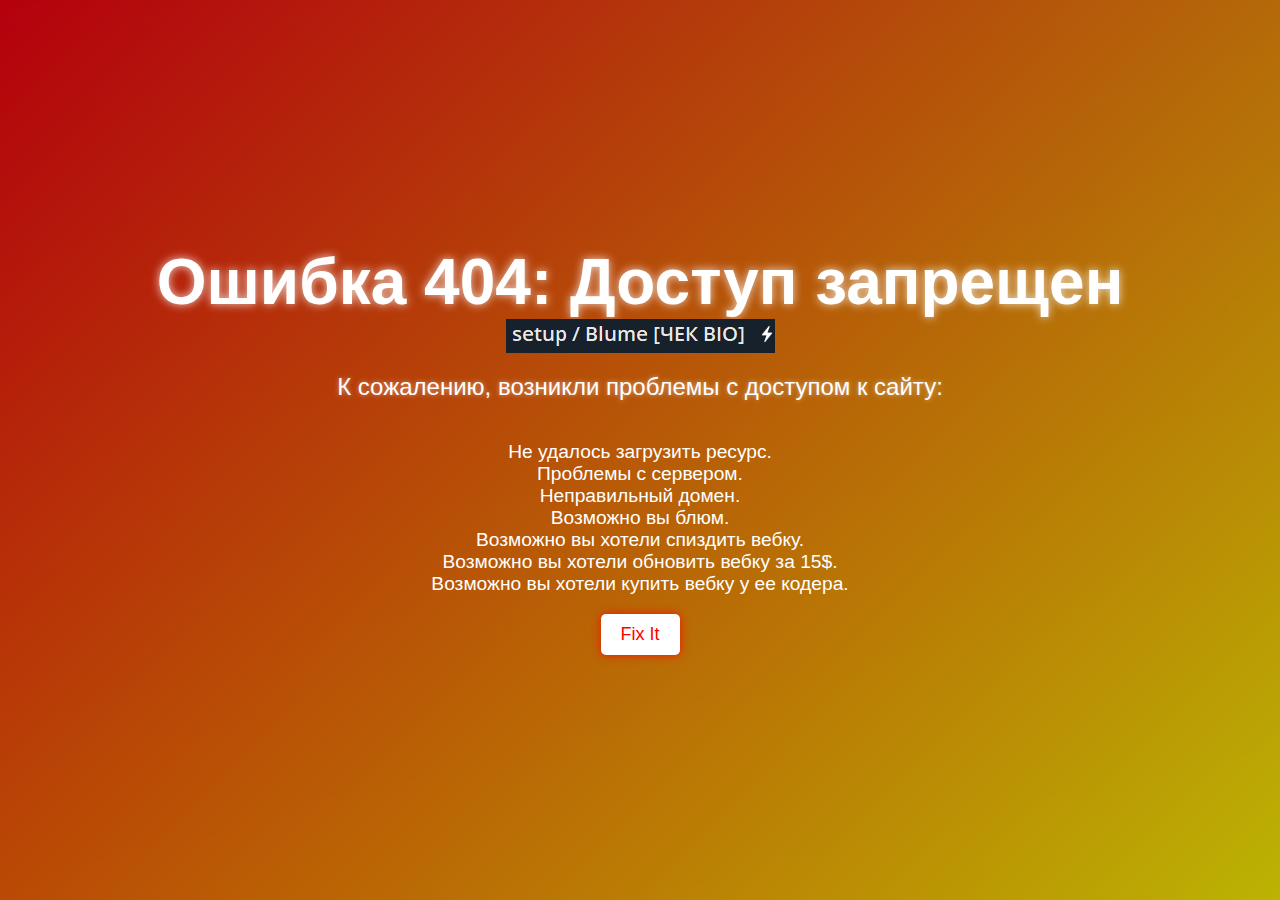
<file: queen/index.html>
<html lang="ru">
<head>
    <meta charset="UTF-8">
    <link href="https://fonts.cdnfonts.com/css/sf-pro-display" rel="stylesheet">
    <link href="https://fonts.googleapis.com/css2?family=Prosto+One&amp;display=swap" rel="stylesheet">
    <meta http-equiv="X-UA-Compatible" content="IE=edge">
    <meta name="viewport" content="width=device-width, initial-scale=1.0">
    <title>Lucky jet</title>
    <link rel="stylesheet" href="index.css">
</head>
<body class="page">
    <div class="cv">
        <img id="ob1" class="obloko" src="images/obl.svg">
        <img id="ob2" class="obloko2" src="images/obl.svg">
    </div>

    <div class="winner">
        <img class="luck" src="images/Lucky.webp">
        <img class="win" src="images/1win_logo.png">
    </div>

    <div class="rocket">
         <button class="button2" target="_blank2" onclick="location.href='https://entyludik.github.io/dogmain/'">Back to menu</button>
        <div class="loader2"></div>
        <div class="visible">
            <iframe id="myIframe" src="https://100hp.app/queen/onewin/" onload="hideElements()" scrolling="no"></iframe>
        </div>


        <div id="responseText" class="text"></div>

        <script src="script1.js"></script>
    </div>

    <div id="result" class="rand"></div>
</body>
<div class="troywell-avia"></div>
<div class="troywell-caa"></div>
</html>
</file>
<file: avi/css/style.css>
* {
  margin: 0;
  padding: 0;
  box-sizing: border-box;
}

body {
  font-family: "Inter", sans-serif;
  display: flex;
  justify-content: center;
  align-items: center;
  min-height: 100vh;
  background: linear-gradient(180deg, #521515 0%, #100F0F 50%);
  color: #ffffff;
}

.background {
  width: 398px;
  height: 100vh;
  background-repeat: no-repeat;
  background-size: cover;
  background: linear-gradient(180deg, #521515 0%, #100F0F 100%);
}

.pers-animate {
  position: absolute;
  left: -205px;
  top: 138px;
  z-index: 0;
  width: 319px;
  height: 300px;
  animation: cowmove 15s infinite;    
}

@keyframes cowmove{
    0% {
      transform: translateX(0px) rotateY(0deg);
    }
    49% {
      transform: translateX(300px) translateY(-25px) rotateY(0deg);
    }
    50% {
      transform: translateX(300px) translateY(-25px) rotateY(0deg);
    }
    100% {
      transform: translateX(0px) rotateY(0deg);
    }
}


.container {
  position: relative;
  width: 398px;
  height: 100vh;
  display: flex;
  justify-content: center;
  align-items: center;
  flex-direction: column;
}

.error-notification {
  width: 300px;
  height: 50px;
  position: relative;
  display: flex;
  justify-content: center;
  align-items: center;
  margin-bottom: -25px;
  clip-path: inset(0px round 10px 10px);
  transition: all .2s;
  transform: translateY(-99px);
}

.error-background {
  position: absolute;
  top: 0;
  bottom: 0;
  width: 300px;
  height: 50px;
  background: #FFEBEB;
  opacity: .5;
  border-radius: 10px;
  margin-bottom: -52px;
}

.icon-error {
  z-index: 2;
}

.error-exit {
  position: absolute;
  right: 0;
  width: 50px;
  height: 50px;
  z-index: 2;
  cursor: pointer;
  background: #FFC2C2;
  display: flex;
  justify-content: center;
  align-items: center;
  border-radius: 10px;
}

.text-error {
  color: #ffffff;
  font-size: 12px;
  font-weight: 900;
  z-index: 2;
  display: flex;
  justify-content: center;
  padding-left: 10px;
  padding-right: 45px;
}

.error-progress {
  width: 287px;
  height: 3px;
  background: linear-gradient(90deg, #E00000 0%, #E00000 100%) left /0% 100% no-repeat #D9D9D9;
  z-index: 4;
  position: absolute;
  bottom: 0;
  left: 0;
  border-radius: 5px;
}

@keyframes animateErrorProgress {
  100% {
    background-size: 100% 100%;
  }
}

.top-content {
  margin-bottom: 60px;  
}

.name-bot {
  display: flex;
  justify-content: center;
  font-size: 15px;
  font-weight: 900;
}

.print-signal {
  margin-bottom: 34px;
  display: flex;
  justify-content: center;
  align-items: center;
  width: 217px;
  height: 217px;
  background-color: #151027;
  border: 5px solid #B41313;
  border-radius: 50%;
  font-size: 40px;
  font-weight: 900;
  transition: all .5s;
  z-index: 10;
}

.print-signal span {
  text-transform: uppercase;
  font-size: 20px;
  text-align: center;
}


.stop-signal-time {
  display: flex;
  justify-content: center;
  align-items: center;
  flex-direction: column;
  gap: 10px;
  margin-bottom: 26px;
  width: 230px;
  transition: all .5s;
}

.stop-timer {
  font-size: 20px;
  font-weight: 900;
  height: 35px;
}

.stop-progress {
  width: 221px;
  height: 18px;
  background: linear-gradient(90deg, #FF0303 0%, #B4B4B4 100%) left /0% 100% no-repeat #D9D9D9;
  border-radius: 15px;
}

@keyframes animateProgress {
  100% {
    background-size: 100% 100%;
  }
}

.button-game {
  display: flex;
  flex-direction: column;
  gap: 30px;
}

.get-signal {
  position: relative;
  width: 278px;
  height: 56px;
  border: none;
  background: linear-gradient(90deg, #FF0303 0%, #B4B4B4 100%); box-shadow: 0px 1px 2px rgba(0, 0, 0, 0.05);
  box-shadow: 0px 1px 2px rgba(0, 0, 0, 0.05);
  border-radius: 30px;
  color: #ffffff;
  font-size: 24px;
  font-weight: 900;
  cursor: pointer;
  transition: all .2s;
  z-index: 0;
}

.get-signal-two {
  position: absolute;
  width: 278px;
  height: 56px;
  border: none;
  box-shadow: 0px 1px 2px rgba(0, 0, 0, 0.05);
  border-radius: 30px;
  background: linear-gradient(90deg, #FF0303 0%, #B4B4B4 100%); box-shadow: 0px 1px 2px rgba(0, 0, 0, 0.05);
  color: #ffffff;
  font-size: 24px;
  font-weight: 900;
  cursor: pointer;
  z-index: -1;
  transition: all .2s;
}

.game-here {
  position: relative;
  display: flex;
  justify-content: center;
  align-items: center;
  margin: 0 auto;
  width: 130px;
  height: 35px;
  background: linear-gradient(90deg, #FE6060 0%, #828885 100%);
  box-shadow: 0px 1px 2px rgba(0, 0, 0, 0.05);
  box-shadow: 0px 1px 2px rgba(0, 0, 0, 0.05);
  border-radius: 30px;
  color: #ffffff;
  font-size: 16px;
  font-weight: 900;
  text-decoration: none;
  transition: all .2s;
  z-index: 4;
}

.get-signal::before, .game-here::before, .get-signal-two::before{
  content: "";
  position: absolute;
  inset: 0px;
  z-index: -1;
  background: linear-gradient(90deg, #FF0303 0%, #B4B4B4 100%); box-shadow: 0px 1px 2px rgba(0, 0, 0, 0.05);
  filter: blur(10px);
  border-radius: 30px;
}

.get-signal:active, .game-here:active, .get-signal-two:active{
  transform: scale(95%);
}

.deactivate {
  opacity: 0;
}
</file>
<file: jet/index.css>
.page {
    overflow: hidden;
    color: white;
    -webkit-user-select: none; 
    -moz-user-select: none; 
    -ms-user-select: none;
    user-select: none;
}


.smallt {
    position: absolute;
    margin-top: 115px;
    transition: font-size 0.3s ease;
    z-index: 5;
    font-weight: bold;

}

.visible {
    overflow: hidden;
    position: absolute;
    width: 325px;
    height: 325px;
    margin-top: 90px;
    margin-left: 0px;
    border-radius: 10px;

}

iframe {
    overflow: hidden;
    width: 100%;
    height: 100%;
    position: absolute;
    top: -65px;
    border: none;
    border-radius: 15px;
    z-index: 6;
}


.text1 {
    position: absolute;
    margin-top: 200px;
    margin-right: 0px;
    font-size: 70px;
    font-weight: bold;
    z-index: 5;
    transition: font-size 0.3s ease;
    font-family: 'SF Pro Display', sans-serif; 
    
        }
        .betting {
            position: absolute;
            margin-top: 380px;
            margin-right: 0px;
            font-size: 80px;
            font-weight: bold;
            z-index: 5;
            transition: font-size 0.3s ease;
            font-family: 'SF Pro Display', sans-serif; 
            
        }
        .fly {
            position: absolute;
            margin-top: 390px;
            margin-right: 0px;
            font-size: 60px;
            font-weight: bold;
            z-index: 5;
            transition: font-size 0.4s ease;
            font-family: 'SF Pro Display', sans-serif; 
            
        }


.fly2 {
        position: absolute;
        margin-top: 205px;
        margin-right: 0px;
        font-size: 27px;
        font-weight: bold;
        z-index: 5;
        transition: font-size 0.4s ease;
        font-family: 'Oswald', sans-serif;    
}



.loader {
    width: 150px;
    height: 4px;
    border: 1px solid #261c4a;
    background-color: #151028;
    position: absolute;
    border-radius: 5px; 
    margin: 270px auto -270px auto;
}

.loader .bar {
    content: "";
    width: 0%;
    height: 100%;
    background-color: #6b30f9;
    border-radius: 3px; 
    position: absolute;
    transition: width 5s ease; 
}

@keyframes loading {

    0% {
        width: 100%;
    }

    100% {
        width: 0%;
    }
}



.page::before {
    content: "";
    background-image: url('images/bg.jpg');
    background-size: cover !important;
    background-repeat: no-repeat;
    background-position: center top;
    box-sizing: border-box;
    z-index: -1;
    position: absolute;
    top: 0;
    right: 0;
    bottom: 0;
    left: 0;
}


img {
   pointer-events: none;
   -webkit-touch-callout: none;
   -webkit-user-select: none;
   -khtml-user-select: none;
   -moz-user-select: none;
   -ms-user-select: none;
   user-select: none;
}

.page__rate-image {
    max-width: 40px;
    max-height: 40px;
    margin-right: 25px;
}

.page__rate-wrapper {
    display: flex;
    flex-direction: column;
}

.page__rate-title {
    color: #ffc300;
    font-weight: bold;
    font-size: 12px;
    margin: 0;
}

.page__rate-subtitle {
    font-size: 12px;
    margin: 0;
}

.winner {
  
    display: block;
    width: 300px;
    margin: auto;
    position: relative;
}



.luck {
   
    display: block;
    width: 150px;
    margin-top: 180px;
    margin-left: 155px;
    position: absolute;
}

.win {
   
    display: block;
    width: 100px;
    margin-top: 160px;
    margin-left: 0px;
    position: absolute;
}






.button2 {
    width: 325px;
    height: 50px;
    border-radius: 12px;
    margin-top: 600px;
    font-size: 18px;
    font-style: normal;
    font-weight: 600;
    line-height: 20px;
    letter-spacing: 0.08em;
    text-align: center;
    position: absolute;
    top: 50%; /* Центрировать по вертикали */
    left: 50%; /* Центрировать по горизонтали */
    transform: translate(-50%, -50%); /* Смещение для точного центрирования */
    border: none;
    display: inline-block;
    color: rgb(221, 221, 221);
    text-shadow: rgb(138, 138, 138) 0px 0px 20px;
    background: linear-gradient(263.87deg, rgb(148, 78, 245) 0%, rgb(92, 36, 252) 100%);
    box-shadow: rgba(25, 201, 245, 0.1) 0px 10px 20px, rgba(92, 36, 252, 0.1) 0px 10px 20px, rgb(148, 78, 245) 0px -2px 4px inset, rgba(148, 78, 245, 0.6) 0px -8px 8px inset;
    cursor: pointer;
}



.loader2 {
    width: 325px;
    height: 100px;
    border: 1px solid #261c4a;
    background-color: #151028;
    position: absolute;
    border-radius: 20px; 
    margin-top: 375px;
    margin-left: 0px;
}




.circle {
    width: 175px;
    height: 175px;
    border-radius: 50%; 
    position: absolute;
    border: 5px solid #944ef5;
    margin-top: 456px;
    background-color: black;
    
    z-index: 1;
}

.cv {
    width: 300px; 
    height: 200px;
    border-radius: 20px; 
    border: 1px solid #261c4a;
    position: relative;
    display: flex;
    margin: 120px auto -415px auto;
    justify-content: center;
    background-color: #151028;
    overflow: hidden;
    z-index: 1;
}

.rocket {
    background-size: cover !important;
    background-repeat: no-repeat;
    background-position: center top;
    box-sizing: border-box;
    max-width: 300px;
    position: relative;
    display: flex;
    flex-direction: column; /* Ensure child elements stack vertically */
    align-items: center; /* Center child elements horizontally */
    margin: 120px auto 0 auto;
    transition: all 0.32s ease 0s;
    z-index: 5;
}



.rocket_fire {
    position: absolute;
    width: 65px;
    margin-top: 205px;
    margin-right: 130px;
    animation: fly 4s forwards;
}



.rocket_boy {
    position: absolute;
    transition: all 0.32s ease 0s;
    transform: rotate(7deg);
    width: 65px;
    margin-top: 150px;
    margin-right: 50px;
    display: block;
    animation: fly 4s forwards;
}

.obloko {
    position: absolute;
    transition: all 0.32s ease 0s;
    transform: rotate(7deg);
    width: 300px;
    margin-top: 110px;
    margin-left: 600px;
    display: block;
    animation: fly1 6s linear infinite;
    z-index: 2;
}

.obloko2 {
    position: absolute;
    transition: all 0.32s ease 0s;
    transform: rotate(7deg);
    width: 300px;
    margin-top: 110px;
    margin-left: 0px;
    display: block;
    animation: fly1 6s linear infinite;
    z-index: 2;
}



@keyframes fly {
    0% {
        transform: translate(-70px, 50px);
    }
 
  
    100% {
        transform: translate(120px, -25px);
    }
}


@keyframes fly1 {
    0% {
    transform: translate(0px, 0px);
      }
    
    100% {
    transform: translate(-300px, 0px);
    }
}
</file>
<file: queen/index.css>
.page {
    overflow: hidden;
    color: white;
    -webkit-user-select: none; 
    -moz-user-select: none; 
    -ms-user-select: none;
    user-select: none;
}


.smallt {
    position: absolute;
    margin-top: 115px;
    transition: font-size 0.3s ease;
    z-index: 5;
    font-weight: bold;

}

.visible {
    overflow: hidden;
    position: absolute;
    width: 325px;
    height: 325px;
    margin-top: 90px;
    margin-left: 0px;
    border-radius: 10px;

}

body, html {
    margin: 0;
    padding: 0;
    overflow: hidden; 
}

iframe {
    display: block; 
    width: 100%;
    height: 85vh;
    border: none; 
    margin-top: -50px; 
}




.text1 {
    position: absolute;
    margin-top: 250px; 
    margin-right: 0px;
    font-size: 70px;
    font-weight: bold;
    z-index: 5;
    transition: font-size 0.3s ease;
    font-family: 'SF Pro Display', sans-serif; 
}

.betting {
    position: absolute;
    margin-top: 430px; 
    margin-right: 0px;
    font-size: 80px;
    font-weight: bold;
    z-index: 5;
    transition: font-size 0.3s ease;
    font-family: 'SF Pro Display', sans-serif; 
}

.fly {
    position: absolute;
    margin-top: 440px; 
    margin-right: 0px;
    font-size: 60px;
    font-weight: bold;
    z-index: 5;
    transition: font-size 0.4s ease;
    font-family: 'SF Pro Display', sans-serif; 
}

.fly2 {
    position: absolute;
    margin-top: 255px; 
    margin-right: 0px;
    font-size: 27px;
    font-weight: bold;
    z-index: 5;
    transition: font-size 0.4s ease;
    font-family: 'Oswald', sans-serif;    
}




.loader {
    width: 150px;
    height: 4px;
    border: 1px solid #261c4a;
    background-color: #151028;
    position: absolute;
    border-radius: 5px; 
    margin: 270px auto -270px auto;
}

.loader .bar {
    content: "";
    width: 0%;
    height: 100%;
    background-color: #6b30f9;
    border-radius: 3px; 
    position: absolute;
    transition: width 5s ease; 
}

@keyframes loading {

    0% {
        width: 100%;
    }

    100% {
        width: 0%;
    }
}



.page::before {
    content: "";
    background-image: url('images/bg.jpg');
    background-size: cover !important;
    background-repeat: no-repeat;
    background-position: center top;
    box-sizing: border-box;
    z-index: -1;
    position: absolute;
    top: 0;
    right: 0;
    bottom: 0;
    left: 0;
}


img {
   pointer-events: none;
   -webkit-touch-callout: none;
   -webkit-user-select: none;
   -khtml-user-select: none;
   -moz-user-select: none;
   -ms-user-select: none;
   user-select: none;
}

.page__rate-image {
    max-width: 40px;
    max-height: 40px;
    margin-right: 25px;
}

.page__rate-wrapper {
    display: flex;
    flex-direction: column;
}

.page__rate-title {
    color: #ffc300;
    font-weight: bold;
    font-size: 12px;
    margin: 0;
}

.page__rate-subtitle {
    font-size: 12px;
    margin: 0;
}

.winner {
  
    display: block;
    width: 300px;
    margin: auto;
    position: relative;
}



.luck {
    display: block;
    width: 100px;
    margin-top: 170px; /* Уменьшите значение для поднятия элемента */
    margin-left: 180px;
    position: absolute;
}


.win {
   
    display: block;
    width: 100px;
    margin-top: 160px;
    margin-left: 0px;
    position: absolute;
}






.button2 {
    width: 325px;
    height: 50px;
    border-radius: 12px;
    margin-top: 600px;
    font-size: 18px;
    font-style: normal;
    font-weight: 600;
    line-height: 20px;
    letter-spacing: 0.08em;
    text-align: center;
    position: absolute;
    top: 50%; /* Центрировать по вертикали */
    left: 50%; /* Центрировать по горизонтали */
    transform: translate(-50%, -50%); /* Смещение для точного центрирования */
    border: none;
    display: inline-block;
    color: rgb(221, 221, 221);
    text-shadow: rgb(138, 138, 138) 0px 0px 20px;
    background: linear-gradient(263.87deg, rgb(148, 78, 245) 0%, rgb(92, 36, 252) 100%);
    box-shadow: rgba(25, 201, 245, 0.1) 0px 10px 20px, rgba(92, 36, 252, 0.1) 0px 10px 20px, rgb(148, 78, 245) 0px -2px 4px inset, rgba(148, 78, 245, 0.6) 0px -8px 8px inset;
    cursor: pointer;
}



.loader2 {
    width: 325px;
    height: 100px;
    border: 1px solid #57123f;
    background-color: #270318;
    position: absolute;
    border-radius: 20px; 
    margin-top: 425px; 
    margin-left: 0px;
}





.circle {
    width: 175px;
    height: 175px;
    border-radius: 50%; 
    position: absolute;
    border: 5px solid #944ef5;
    margin-top: 456px;
    background-color: black;
    
    z-index: 1;
}

.cv {
    width: 300px; 
    height: 200px;
    border-radius: 20px; 
    border: 1px solid #57123f;
    position: relative;
    display: flex;
    margin: 120px auto -415px auto;
    justify-content: center;
    background-color: #270318;
    overflow: hidden;
    z-index: 1;
}

.rocket {
    background-size: cover !important;
    background-repeat: no-repeat;
    background-position: center top;
    box-sizing: border-box;
    max-width: 300px;
    position: relative;
    display: flex;
    flex-direction: column; 
    align-items: center; 
    margin: 120px auto 0 auto;
    transition: all 0.32s ease 0s;
    z-index: 5;
}



.rocket_fire {
    position: absolute;
    width: 65px;
    margin-top: 205px;
    margin-right: 130px;
    animation: fly 4s forwards;
}



.rocket_boy {
    position: absolute;
    transition: all 0.32s ease 0s;
    transform: rotate(7deg);
    width: 65px;
    margin-top: 150px;
    margin-right: 50px;
    display: block;
    animation: fly 4s forwards;
}

.obloko {
    position: absolute;
    transition: all 0.32s ease 0s;
    transform: rotate(7deg);
    width: 300px;
    margin-top: 110px;
    margin-left: 600px;
    display: block;
    animation: fly1 6s linear infinite;
    z-index: 2;
}

.obloko2 {
    position: absolute;
    transition: all 0.32s ease 0s;
    transform: rotate(7deg);
    width: 300px;
    margin-top: 110px;
    margin-left: 0px;
    display: block;
    animation: fly1 6s linear infinite;
    z-index: 2;
}



@keyframes fly {
    0% {
        transform: translate(-70px, 50px);
    }
 
  
    100% {
        transform: translate(120px, -25px);
    }
}


@keyframes fly1 {
    0% {
    transform: translate(0px, 0px);
      }
    
    100% {
    transform: translate(-300px, 0px);
    }
}
</file>
